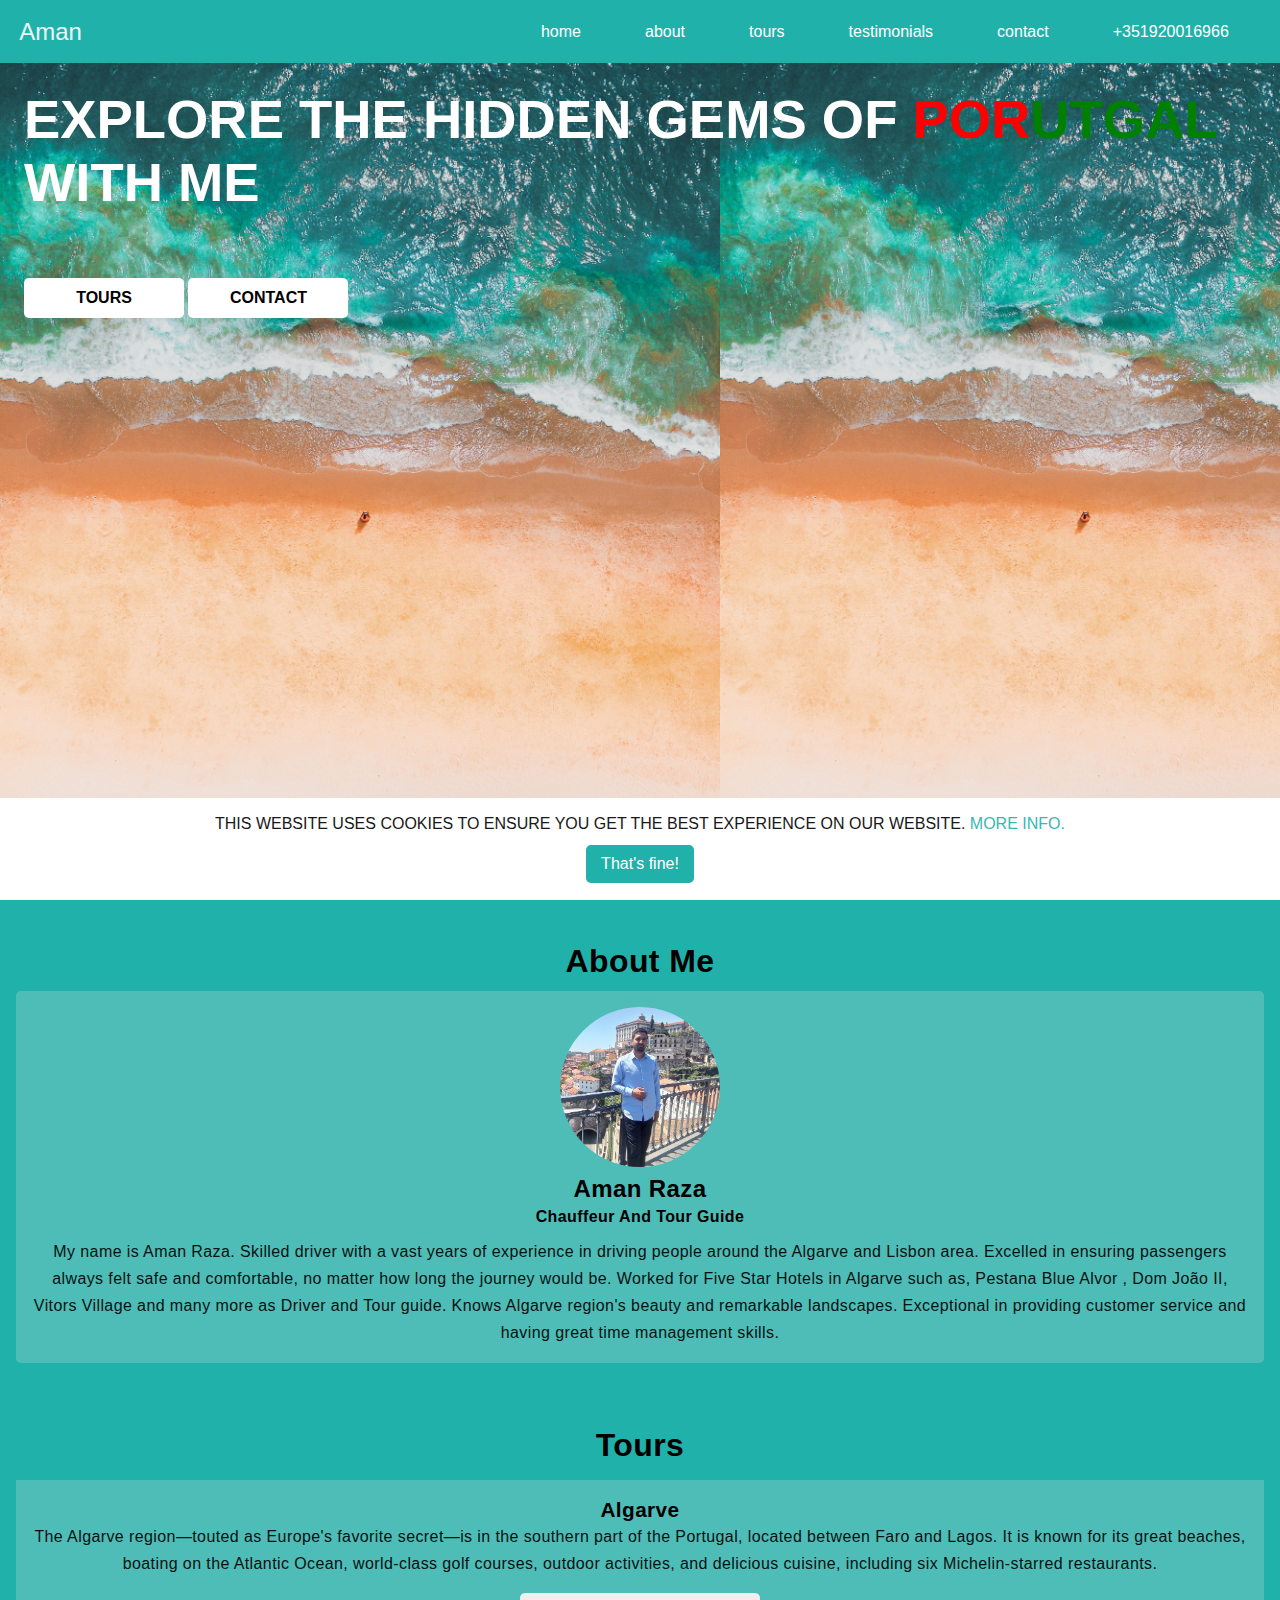
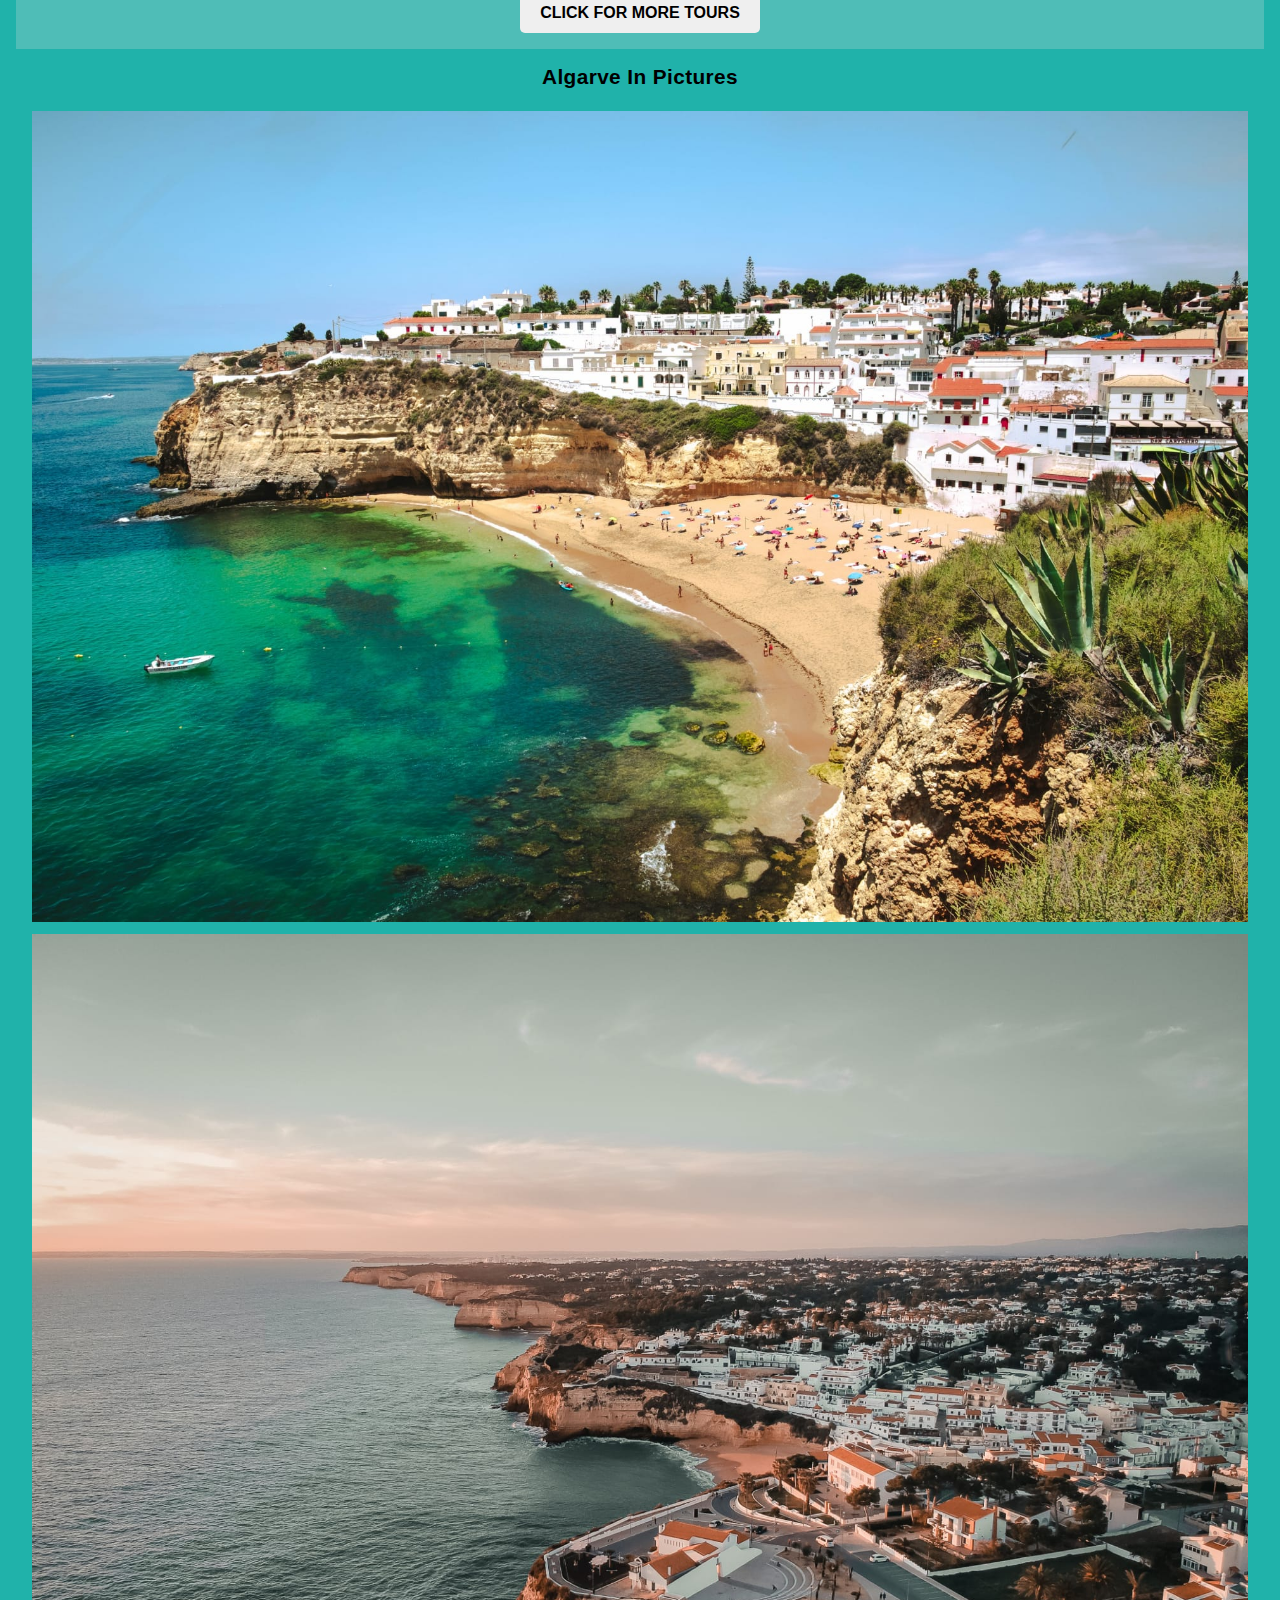
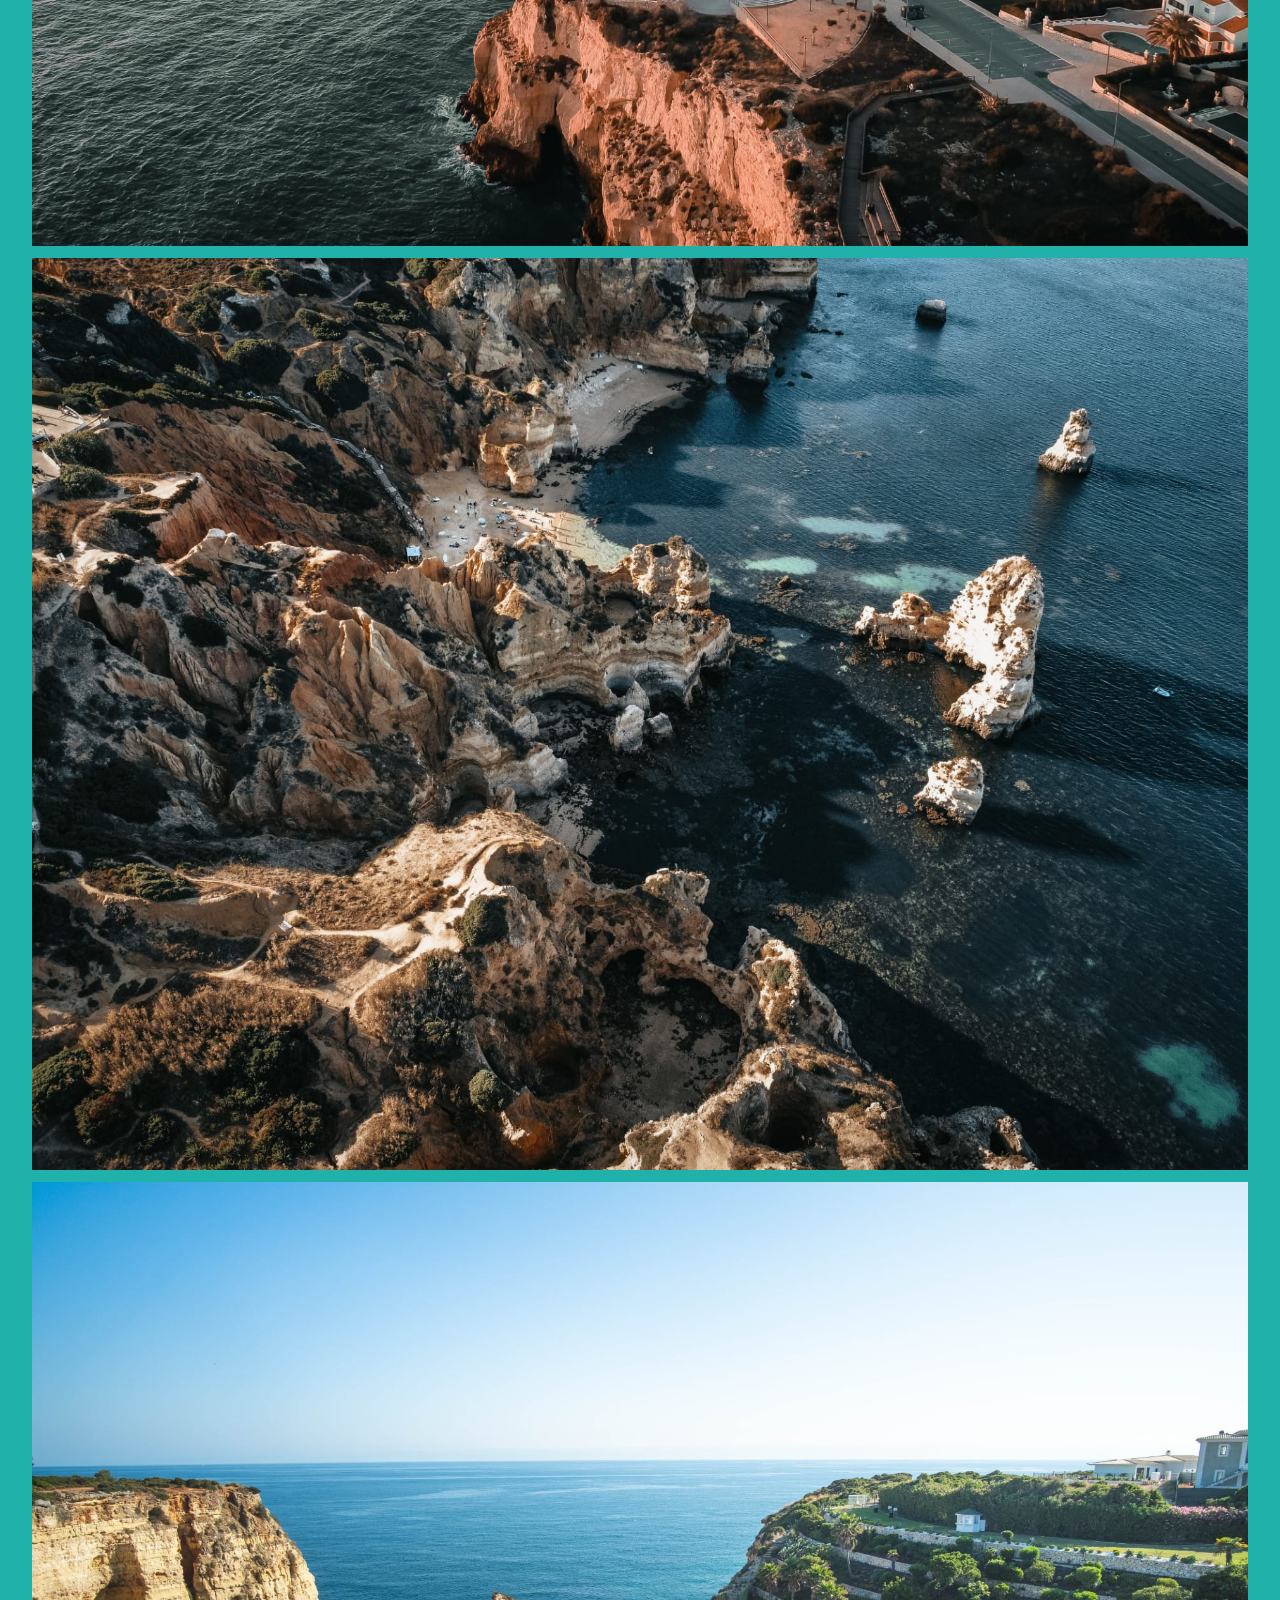
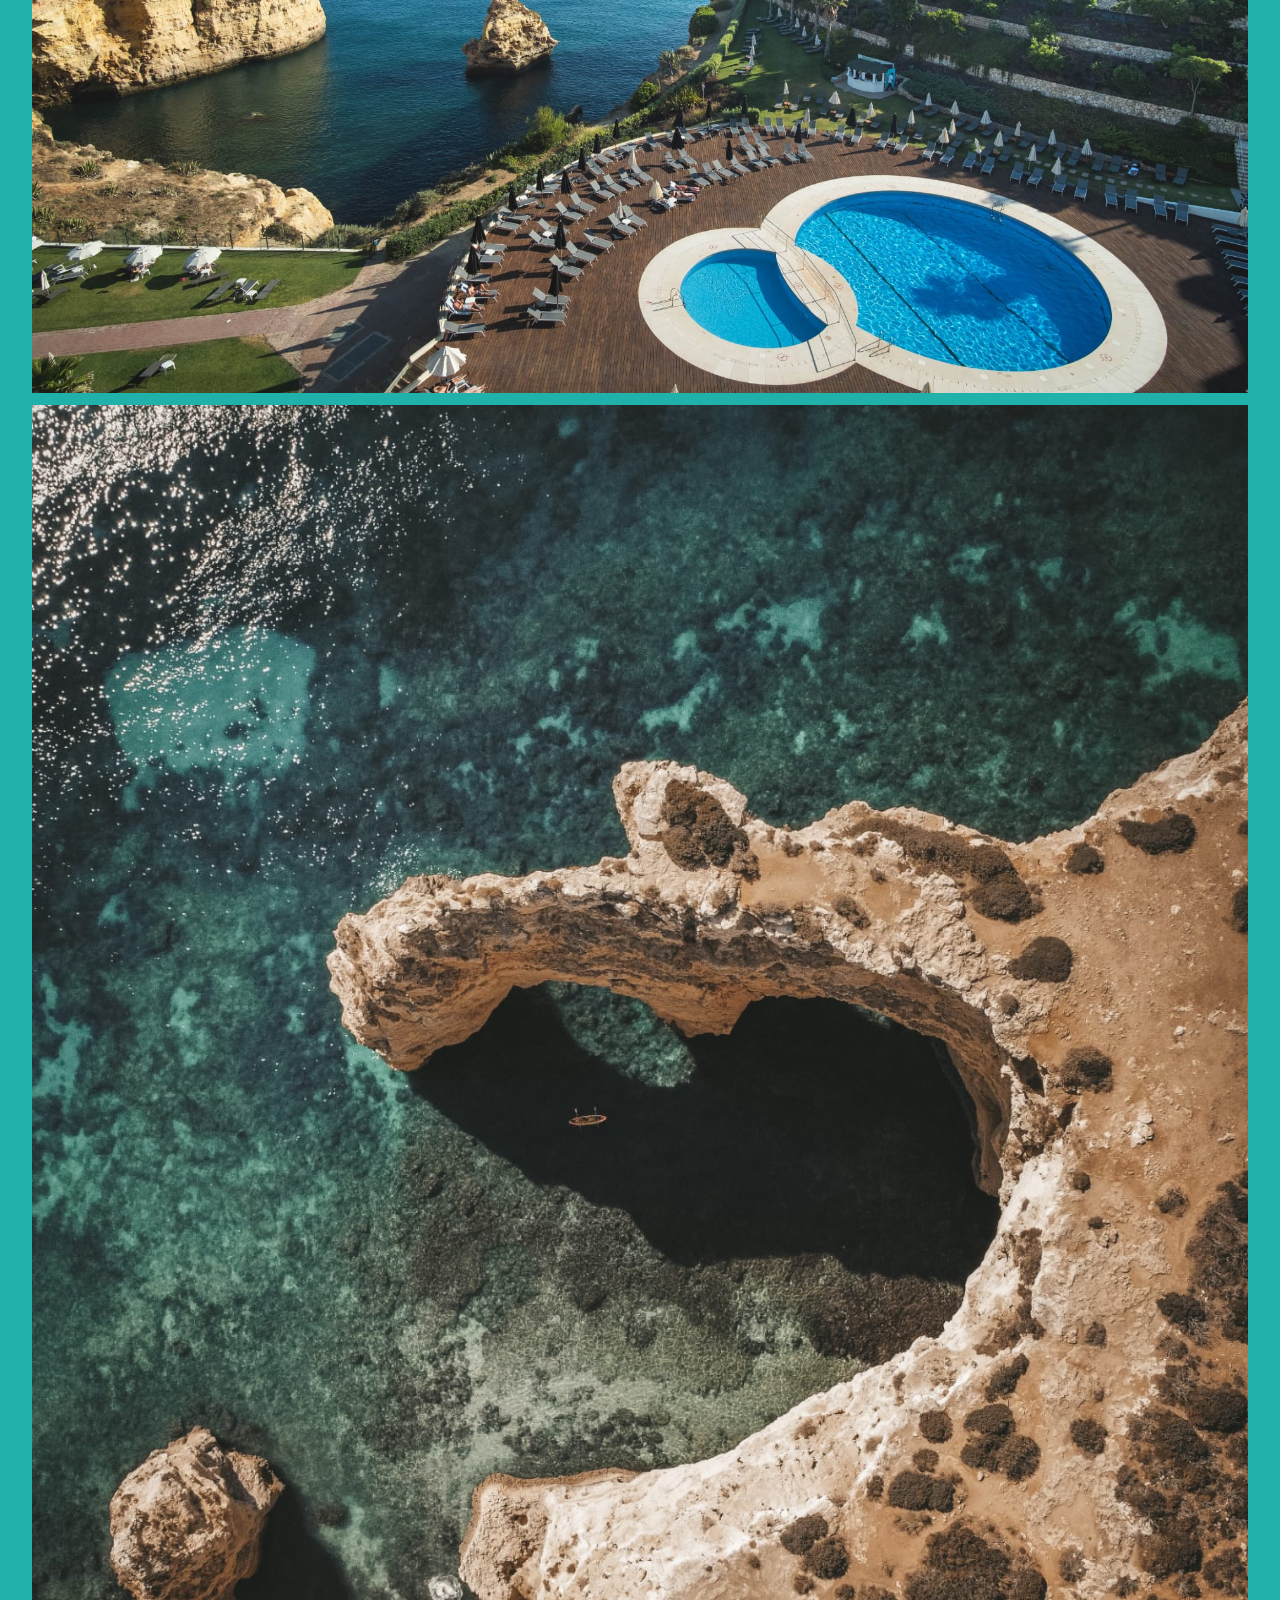
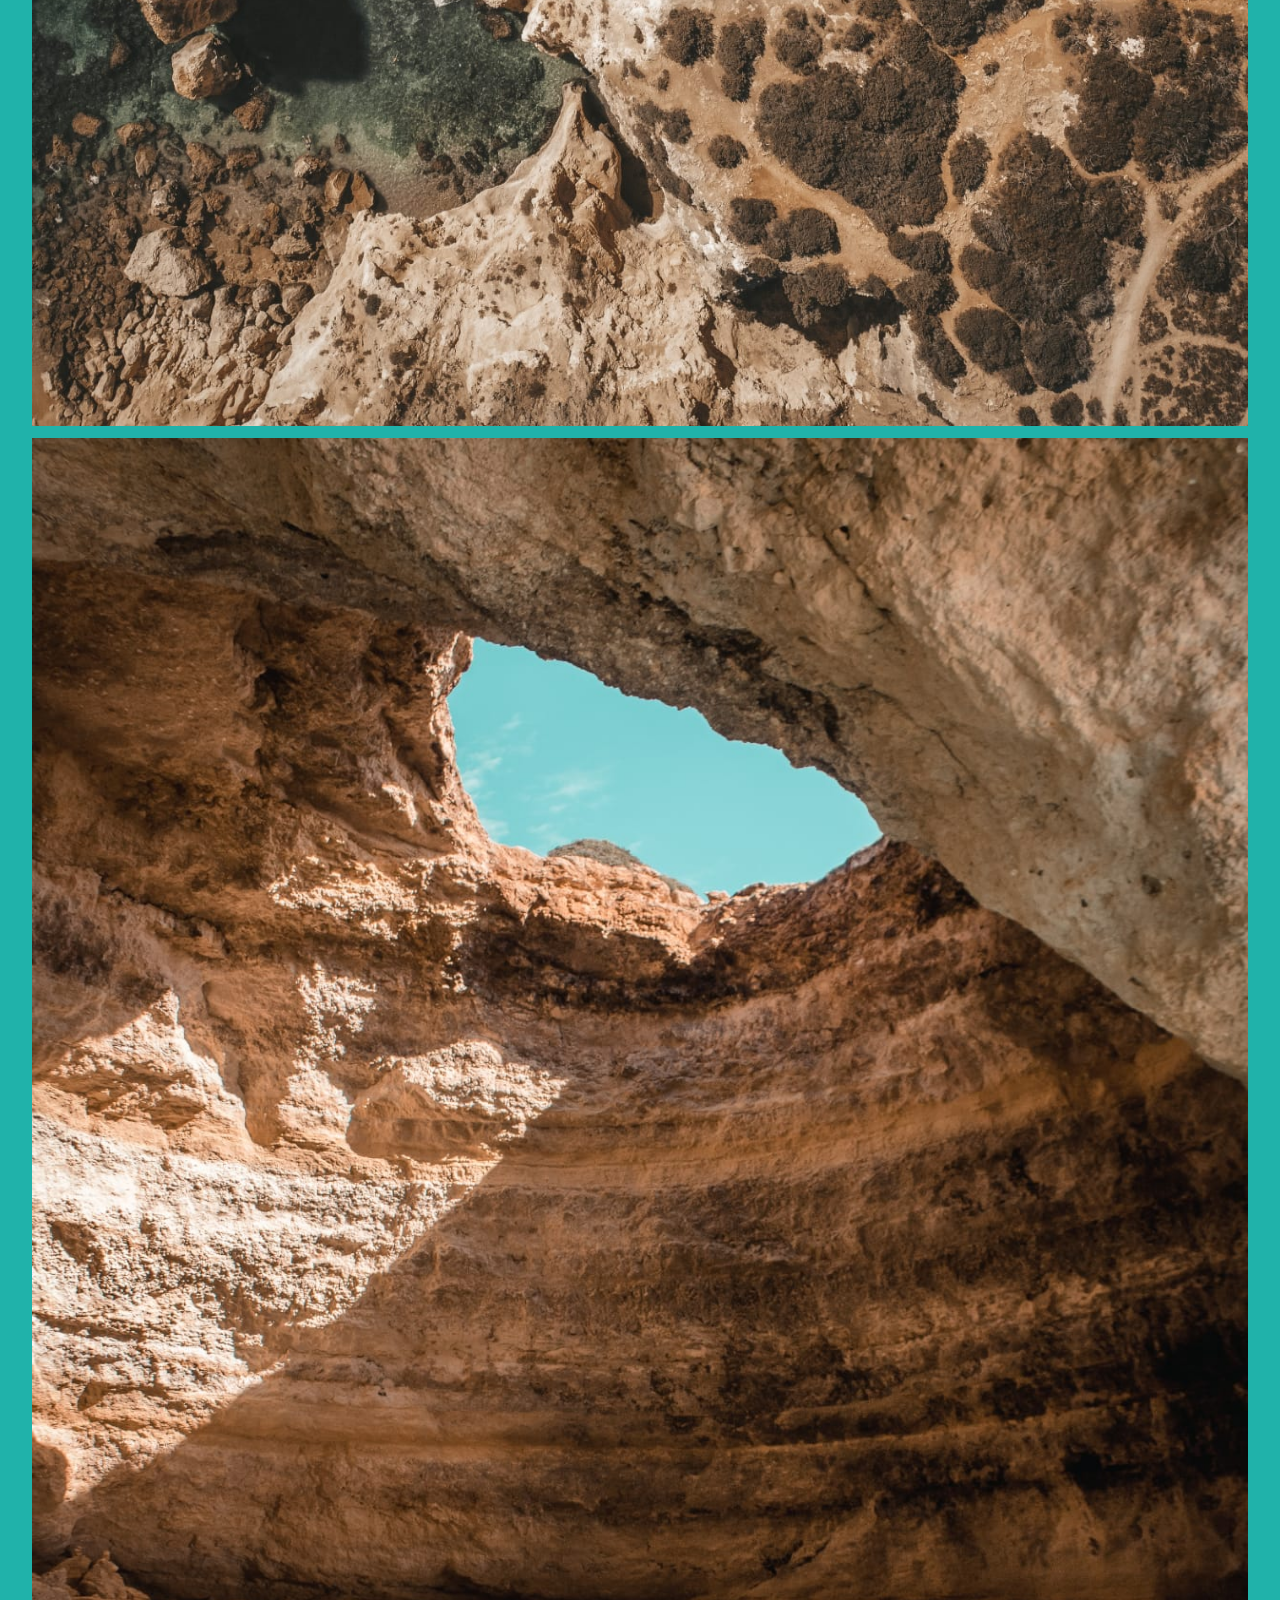
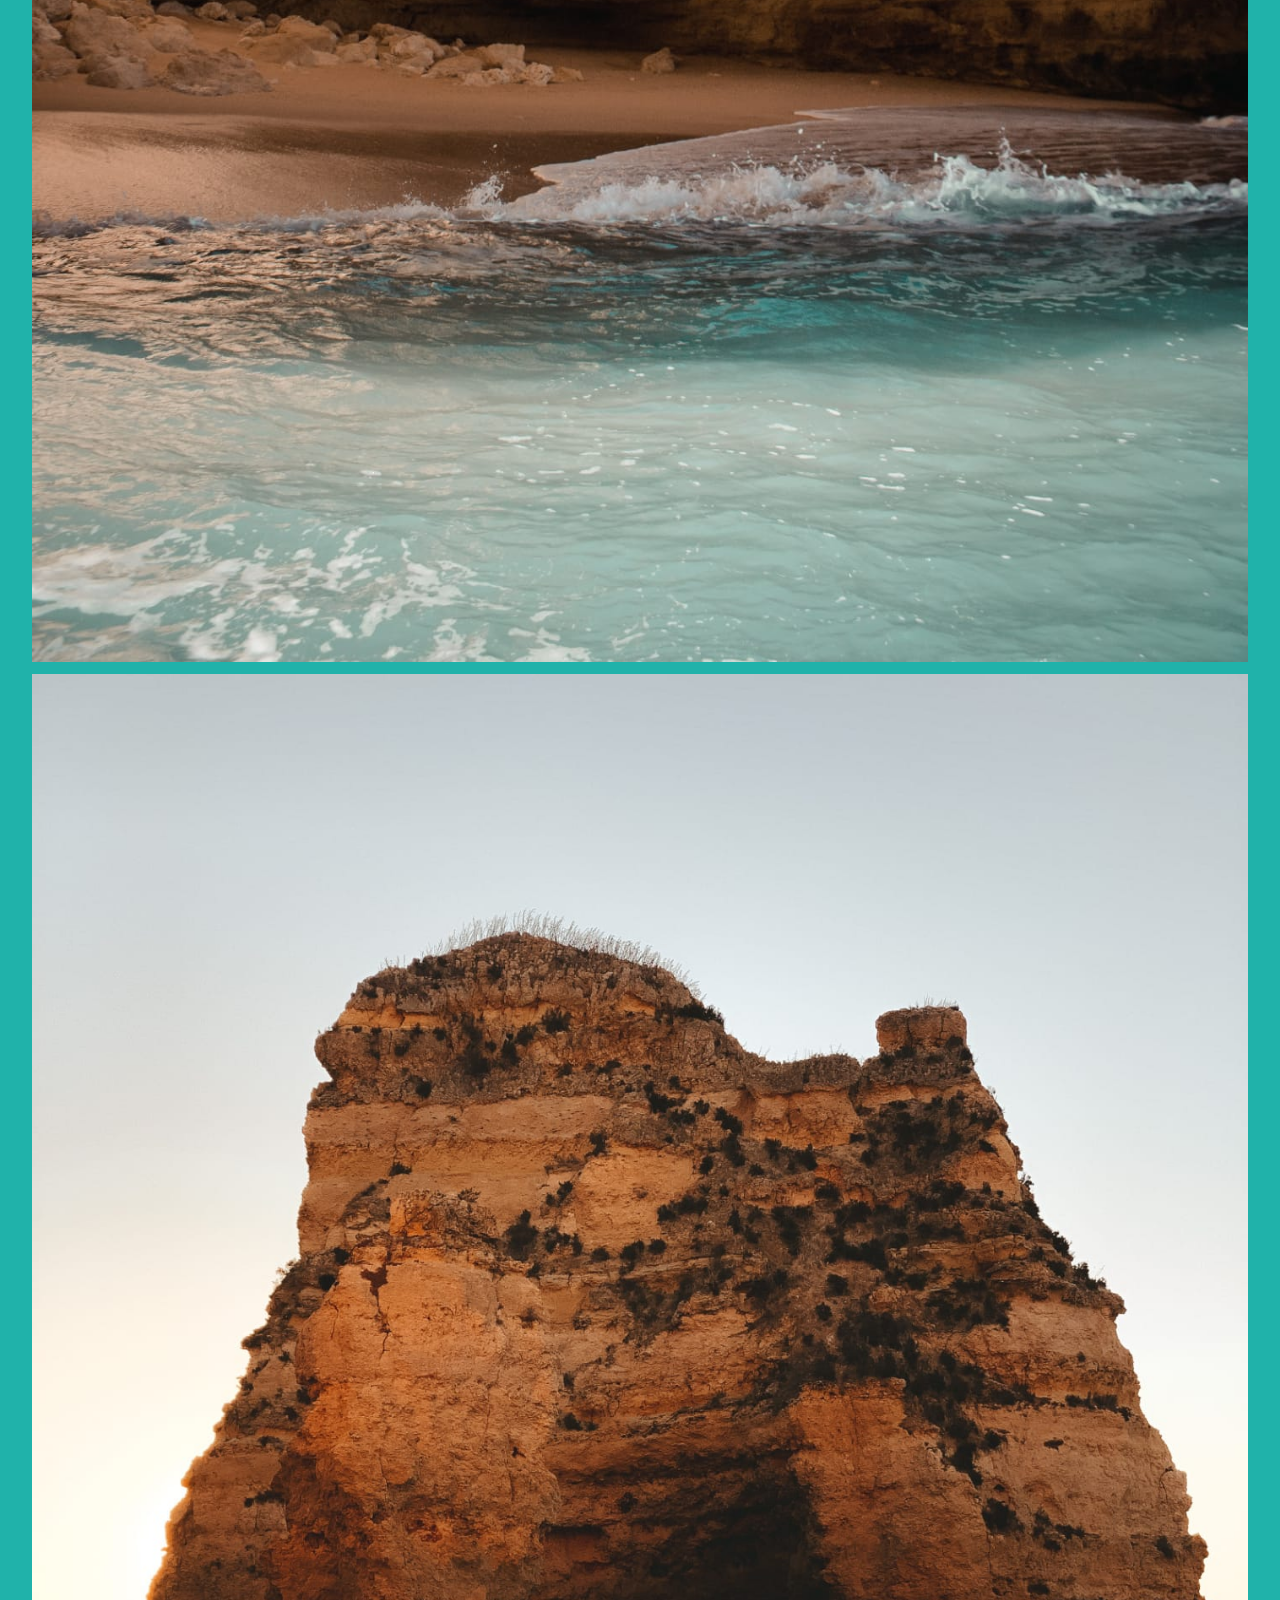
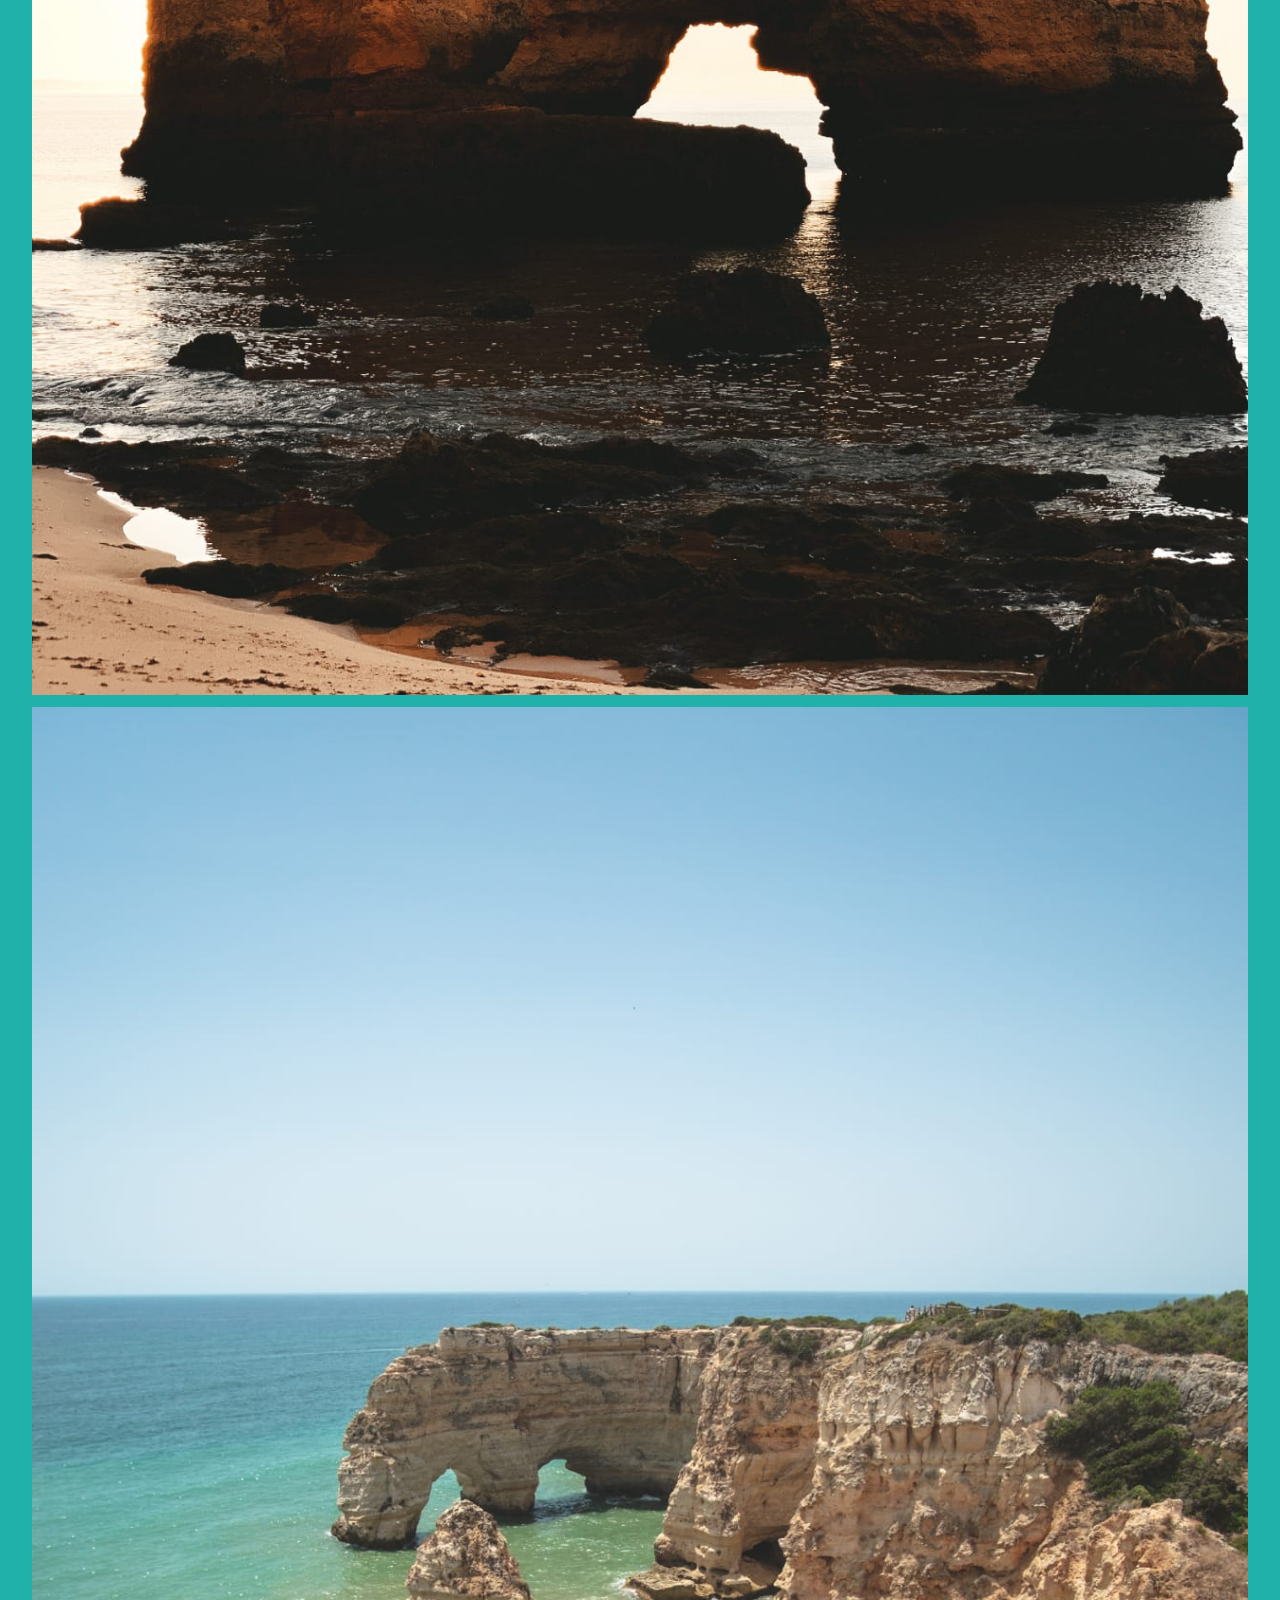
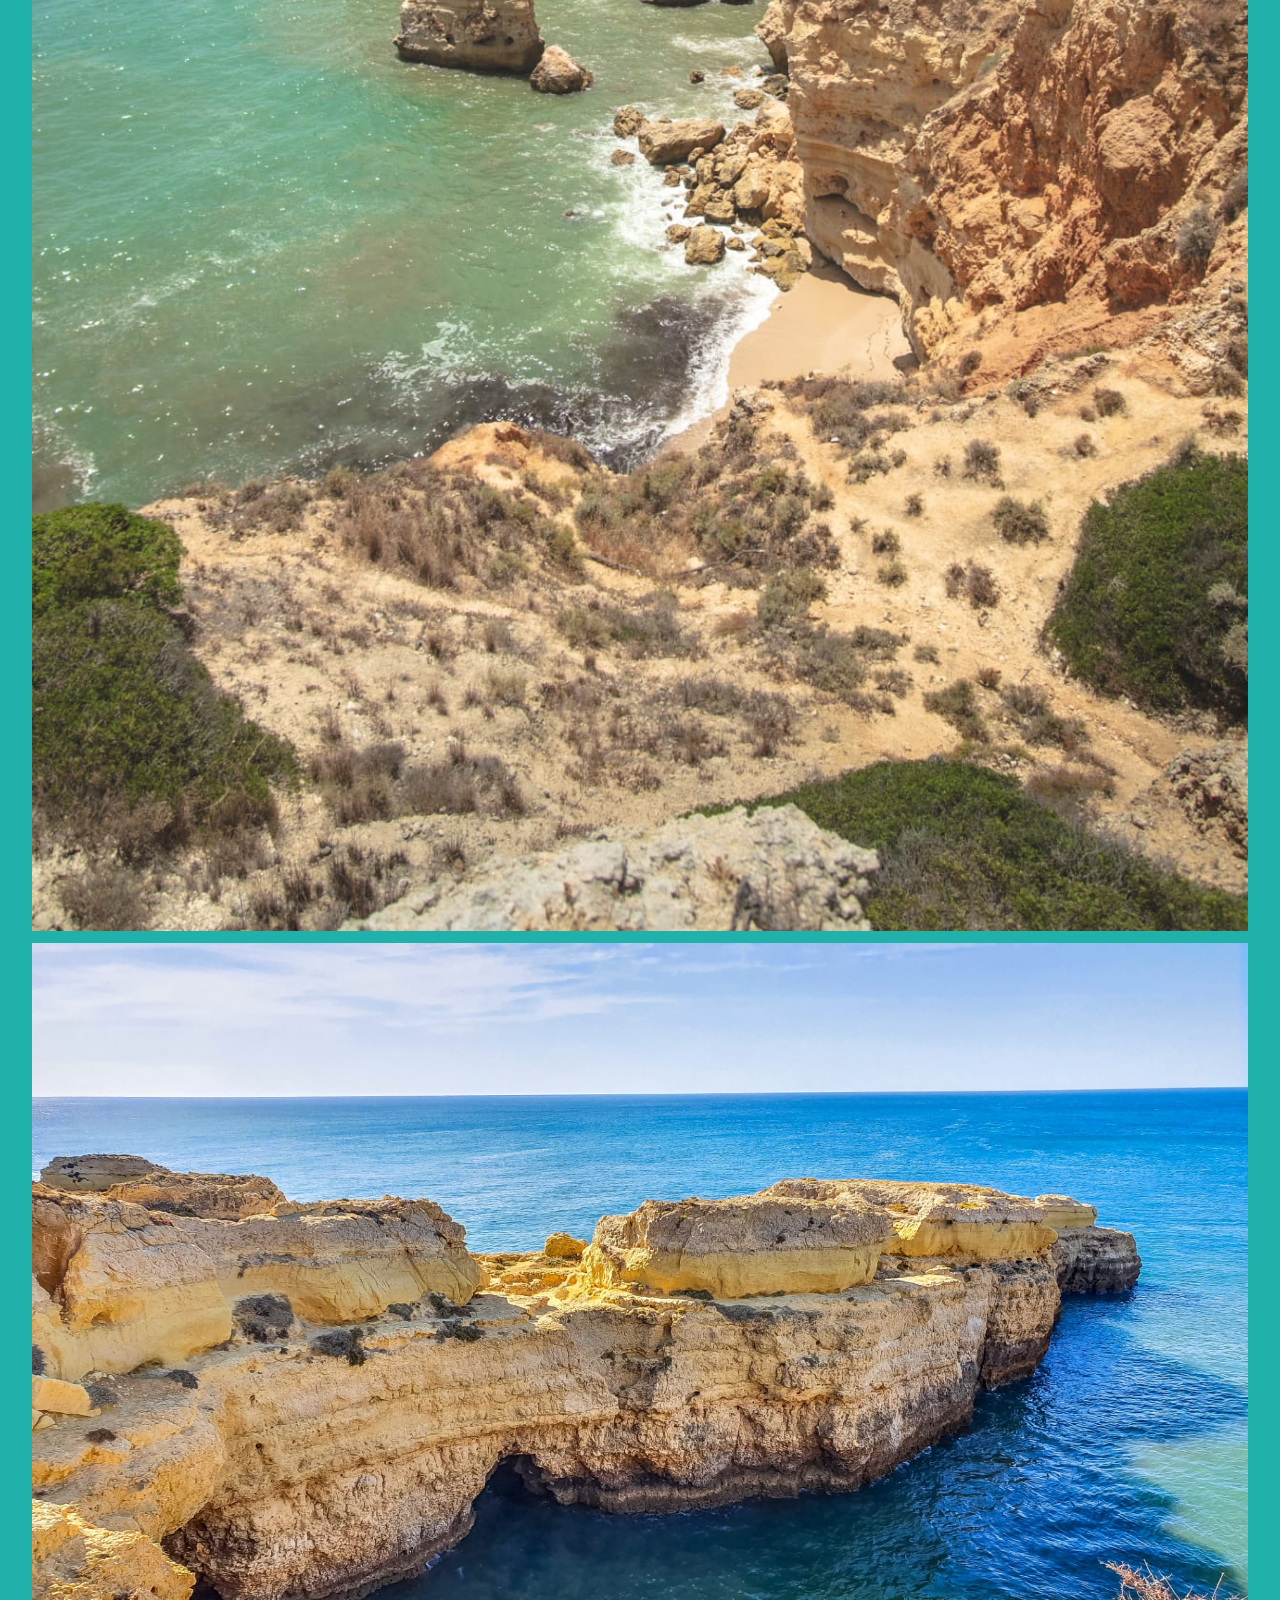
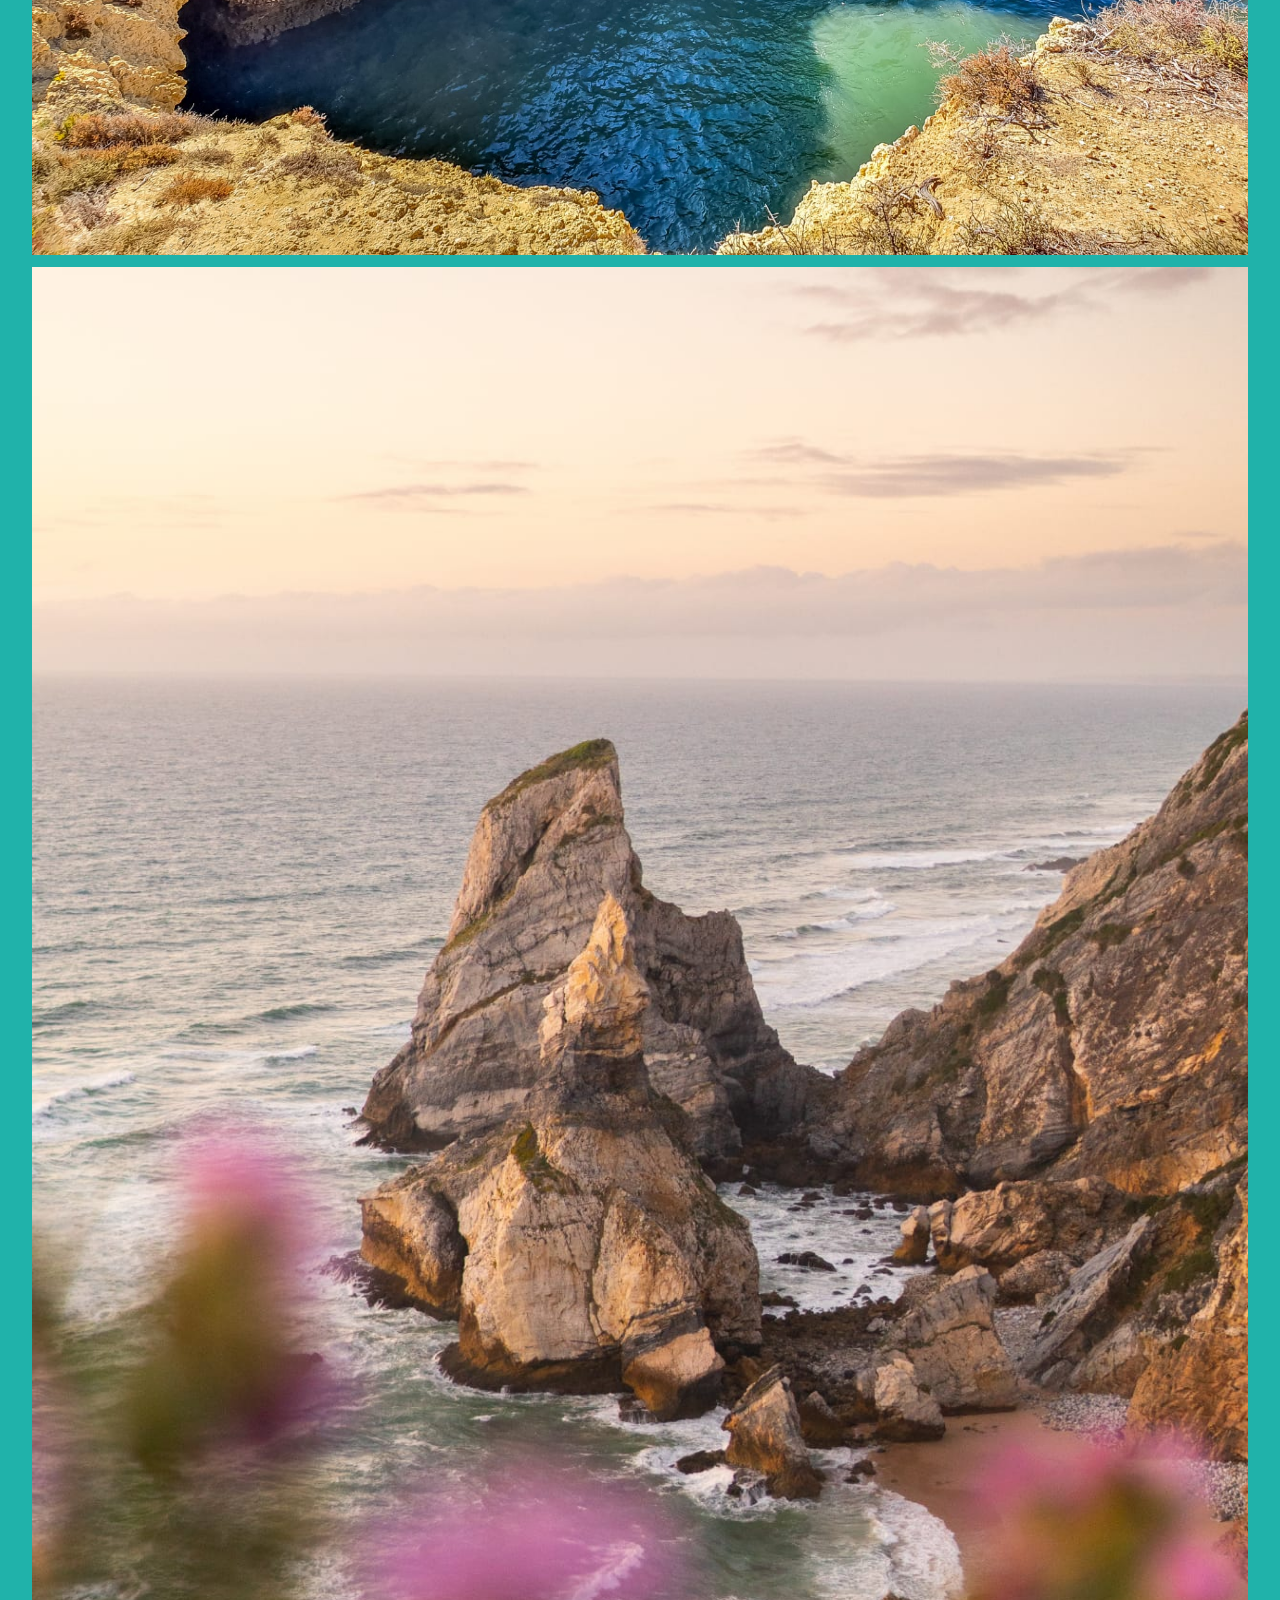
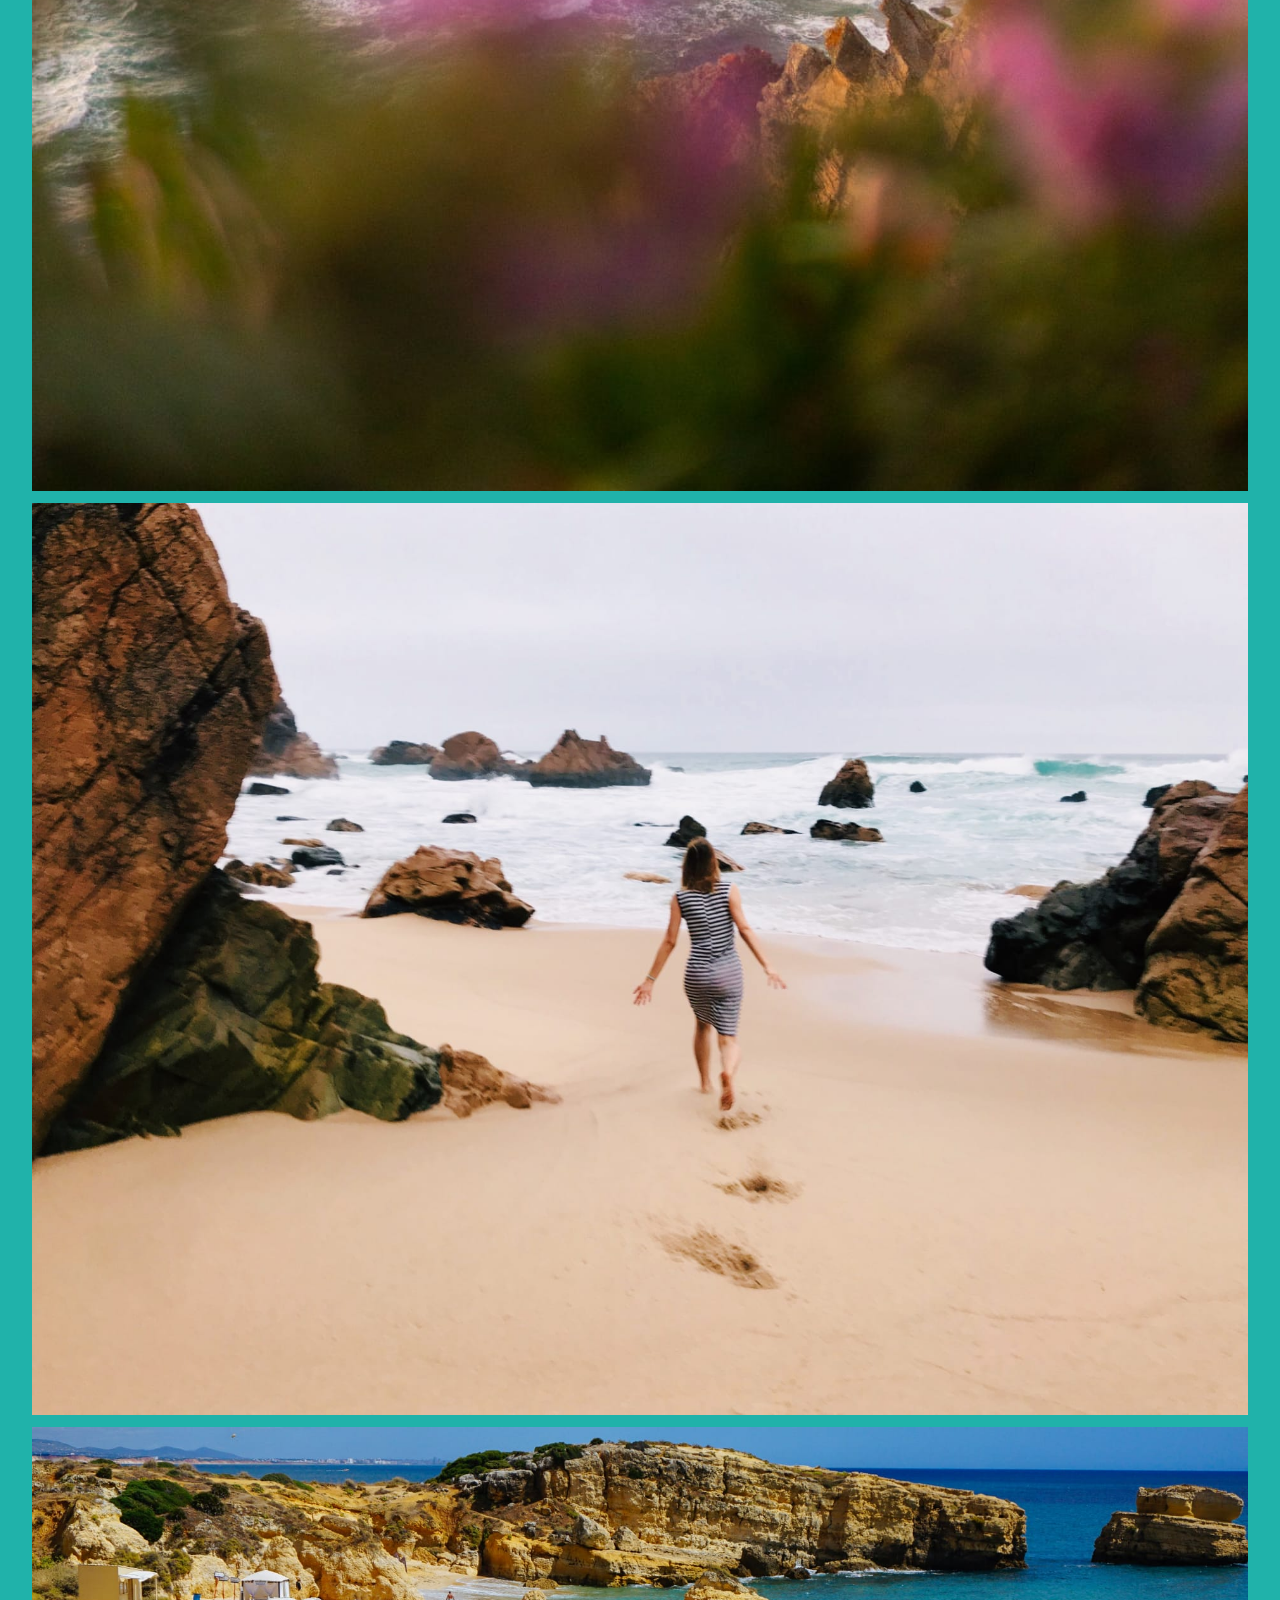
<file: home.html>
<!DOCTYPE html>
<html lang="en">

<head>
    <meta charset="UTF-8">
    <meta http-equiv="X-UA-Compatible" content="IE=edge">
    <meta name="viewport" content="width=device-width, initial-scale=1.0">
    <link rel="stylesheet" href="styles.css">
    <title>Aman</title>
</head>

<body>

    <!-- navbar -->
    <nav>
        <div class="logo">
            <p>Aman</p>
        </div>
        <ul class="nav-links">
            <li><a href="#">home</a></li>
            <li><a href="#about">about</a></li>
            <li><a href="#tours">tours</a></li>
            <li><a href="#testimonials">testimonials</a></li>
            <li><a href="#contact">contact</a></li>
            <li>+351920016966</li>
        </ul>
        <!--     burger menu -->
        <div class="burger">
            <div class="line1"></div>
            <div class="line2"></div>
            <div class="line3"></div>
        </div>
    </nav>
    <!-- hero section -->
    <section id="hero">
        <div class="hero-container">
            <h2>explore the hidden gems of <span style="color: red ;">por</span><span style="color: green;">utgal</span>
                with me</h2>
            <button class="hero-btn"> <a href="#tours"> tours </a></button>
            <button class="hero-btn"> <a href="#contact"> contact </a></button>
        </div>


        <div id="cookies">
            <div class="container">
                <div class="subcontainer">
                    <div class="cookies">
                        <p>This website uses cookies to ensure you get the best experience on our website. <a href=""> More info.</a></p>
                        <button id="cookies-btn">That's fine!</button>
                    </div>
                </div>
            </div>
        </div>


    </section>
    <!-- about section -->
    <section id="about">
        <h1> About Me </h1>
        <div class="about-container">
            <div class="driver-info">
                <img src="./images/aman2.jpg" style="
                    height: 10rem; width: 10rem;" alt="drivers pic">
                <h2>Aman Raza</h2>
                <h4> chauffeur and tour guide</h4>
                <p>My name is Aman Raza. Skilled driver with a vast years of experience in driving people around the
                    Algarve and Lisbon area. Excelled in ensuring passengers always felt safe and comfortable, no matter
                    how long the journey would be. Worked for Five Star Hotels in Algarve such as, Pestana Blue Alvor ,
                    Dom João II, Vitors Village and many more as Driver and Tour guide. Knows Algarve region's beauty
                    and remarkable landscapes. Exceptional in providing customer service and having great time
                    management skills.</p>
            </div>
        </div>
    </section>
    <!-- tours section -->
    <section id="tours">
        <h1>Tours</h1>
        <div class="tour-container">
            <div class="tour-description">
                <h3>Algarve</h3>
                <p>The Algarve region—touted as Europe's favorite secret—is in the southern part of the Portugal,
                    located between Faro and Lagos. It is known for its great beaches, boating on the Atlantic Ocean,
                    world-class golf courses, outdoor activities, and delicious cuisine, including six Michelin-starred
                    restaurants.</p>

                <button class="more-tours-btn"> <a href="tours.html#city-tours"> click for more tours </a></button>
            </div>
            <div class="gallery">
                <h3>Algarve in pictures</h3>
                <br>
                <img src="./images/algarve1.jpeg" alt="algarve-pic">
                <img src="./images/algarve2.jpeg" alt="algarve-pic">
                <img src="./images/algarve3.jpeg" alt="algarve-pic">
                <img src="./images/algarve4.jpeg" alt="algarve-pic">
                <img src="./images/algarve6.jpeg" alt="algarve-pic">
                <img src="./images/algarve7.jpeg" alt="algarve-pic">
                <img src="./images/algarve8.jpeg" alt="algarve-pic">
                <img src="./images/algarve9.jpeg" alt="algarve-pic">
                <img src="./images/algarve10.jpeg" alt="algarve-pic">
                <img src="./images/algarve11.jpeg" alt="algarve-pic">
                <img src="./images/algarve12.jpeg" alt="algarve-pic">
                <img src="./images/algarve13.jpeg" alt="algarve-pic">
            </div>
            <button class="more-tours-btn"> <a href="tours.html#city-tours"> click for more tours </a></button>

        </div>
    </section>
    <!-- testimonials section -->
    <section id="testimonials">
        <h1>Testimonials</h1>
        <div class="testimonials-container">
            <div class="testimonial-card">
                <p> <span>"</span>I really had a great time travelling with Aman. he is not only a superb driver but
                    also knows the algarve region very well. i will highly recommend him to everyone. <span>"</span></p>
                <p class="testimonial-title">Marcella |<span>Tourist</span></p>
            </div>
            <div class="testimonial-card">
                <p> <span>"</span>
                    Today was one of the best days of my life , Visited Faro/ Algarve region. It was so beautiful that i
                    do not wanted to leave. Beautiful beaches and incredible suset. Thank you Aman for this wonderful
                    day.
                    <span>"</span></p>
                <p class="testimonial-title">Sophie Jepps |<span>Tourist</span></p>
            </div>
            <div class="testimonial-card">
                <p> <span>"</span>
                    Aman is a very proffesional driver and really knows the algarve region. highly recomended.
                    <span>"</span></p>
                <p class="testimonial-title">Joleon Mclusky |<span>Tourist</span></p>
            </div>
        </div>
    </section>

    <section id="contact">
        <h1>Contact Me</h1>
        <form action="https://formsubmit.co/amanraza990@gmail.com" method="POST" class="contact-form">

            <label for="name">Name</label>
            <input type="text" name="name" required>
            <label for="phone">Phone</label>
            <input type="number" name="phone" required>
            <label for="email">Email (optional)</label>
            <input type="email" name="email">
            <label for="message">Message</label>
            <textarea  name="message" placeholder="please type your message here!" cols="30"
                rows="10" required></textarea>

            <input type="hidden" name="_captcha" value="false" />
            <!-- <input type="hidden" name="_next" value="https://amanraza.netlify.app/thanks.html" /> -->
            <input type="hidden" name="_subject" value="New email woooo!" />

            <button class="submit-btn" type="submit">SUBMIT</button>

        </form>
    </section>
    <!-- footer section -->
    <footer>
        <div class="my-details">
            <p>Email : amanraza990@gmail.com</p>
            <p>Phone : +351920016966</p>
        </div>

        <ul>
            <li>copyrights reserved 2022</li>
            <li>website by asif ali</li>
        </ul>
    </footer>
    <script src="burger.js"></script>
    <script src="cookies.js"></script>
</body>

</html>
</file>
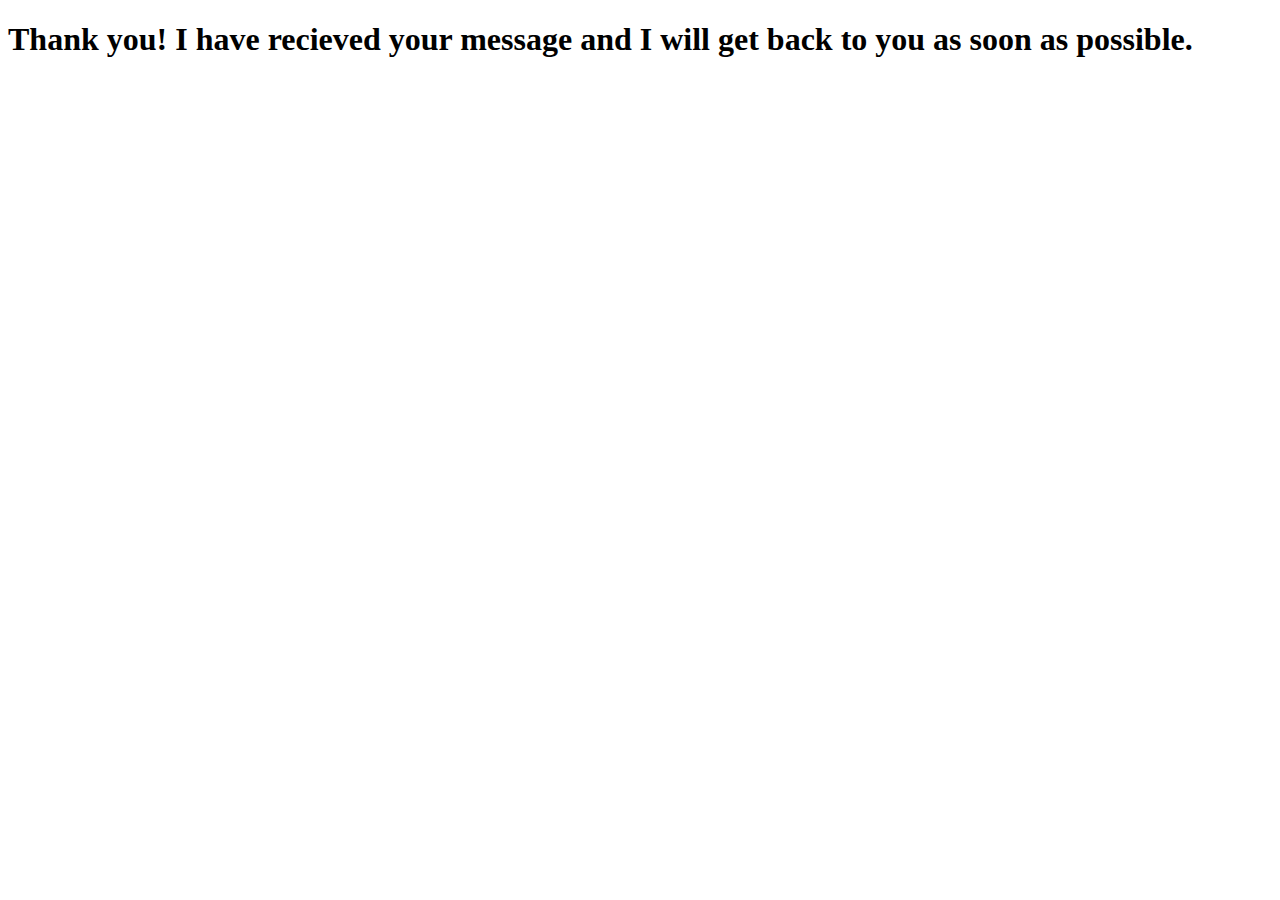
<file: thanks.html>
<!DOCTYPE html>
<html lang="en">
<head>
    <meta charset="UTF-8">
    <meta http-equiv="X-UA-Compatible" content="IE=edge">
    <meta name="viewport" content="width=device-width, initial-scale=1.0">
    <title>Aman</title>
</head>
<body>
    <h1>Thank you! I have recieved your message and I will get back to you as soon as possible.</h1>
</body>
</html>
</file>
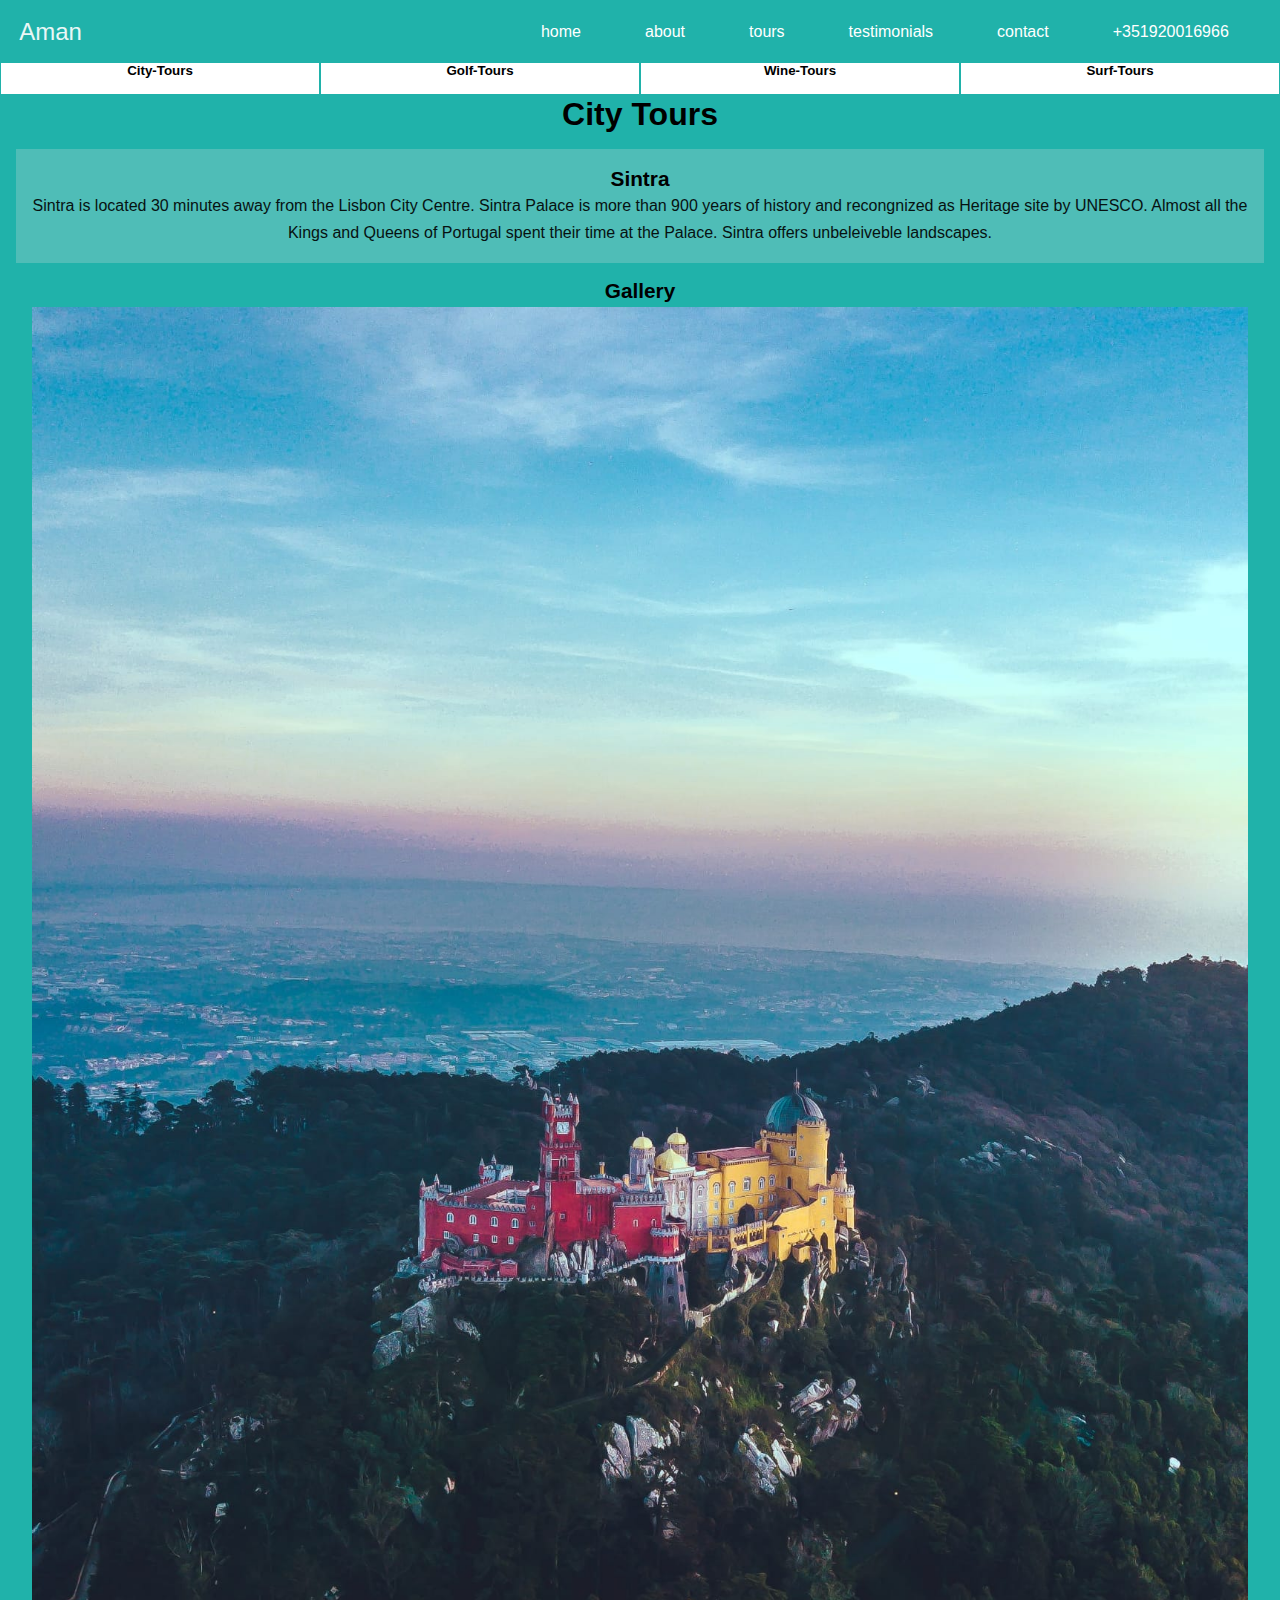
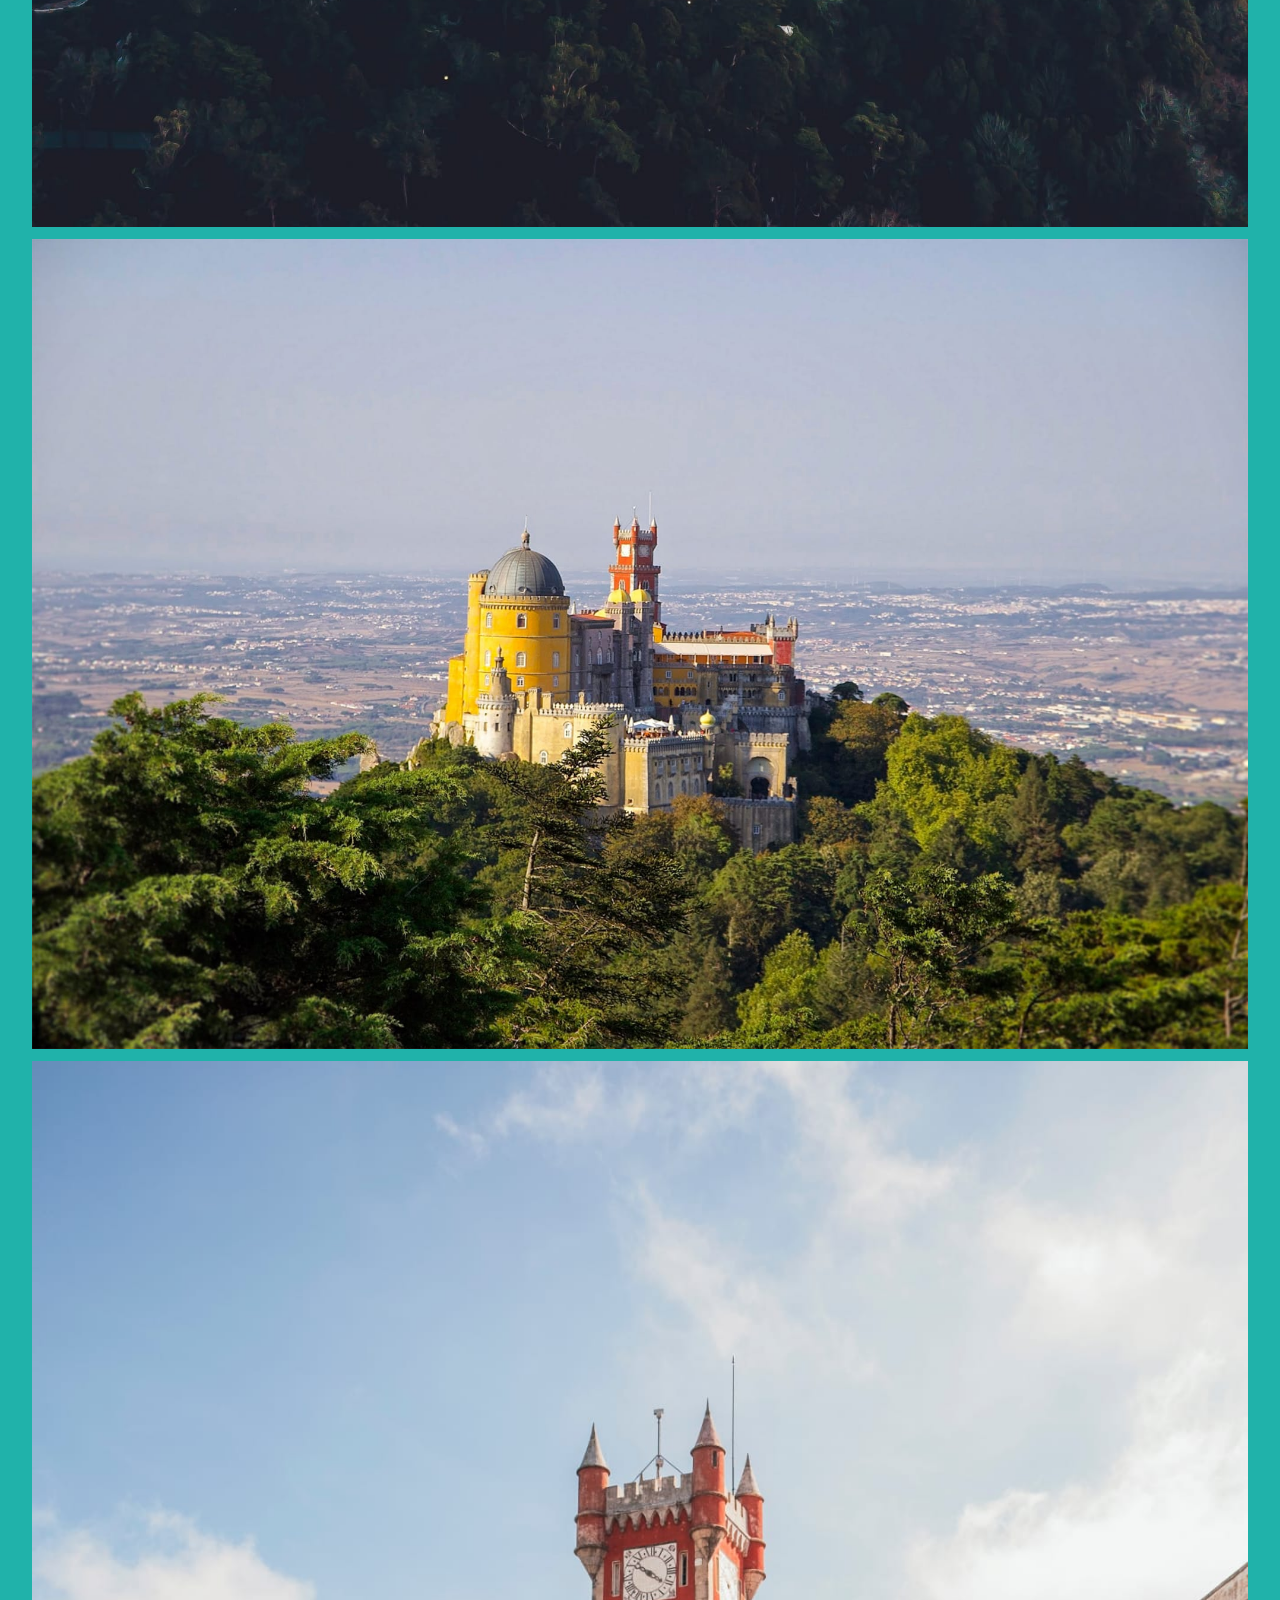
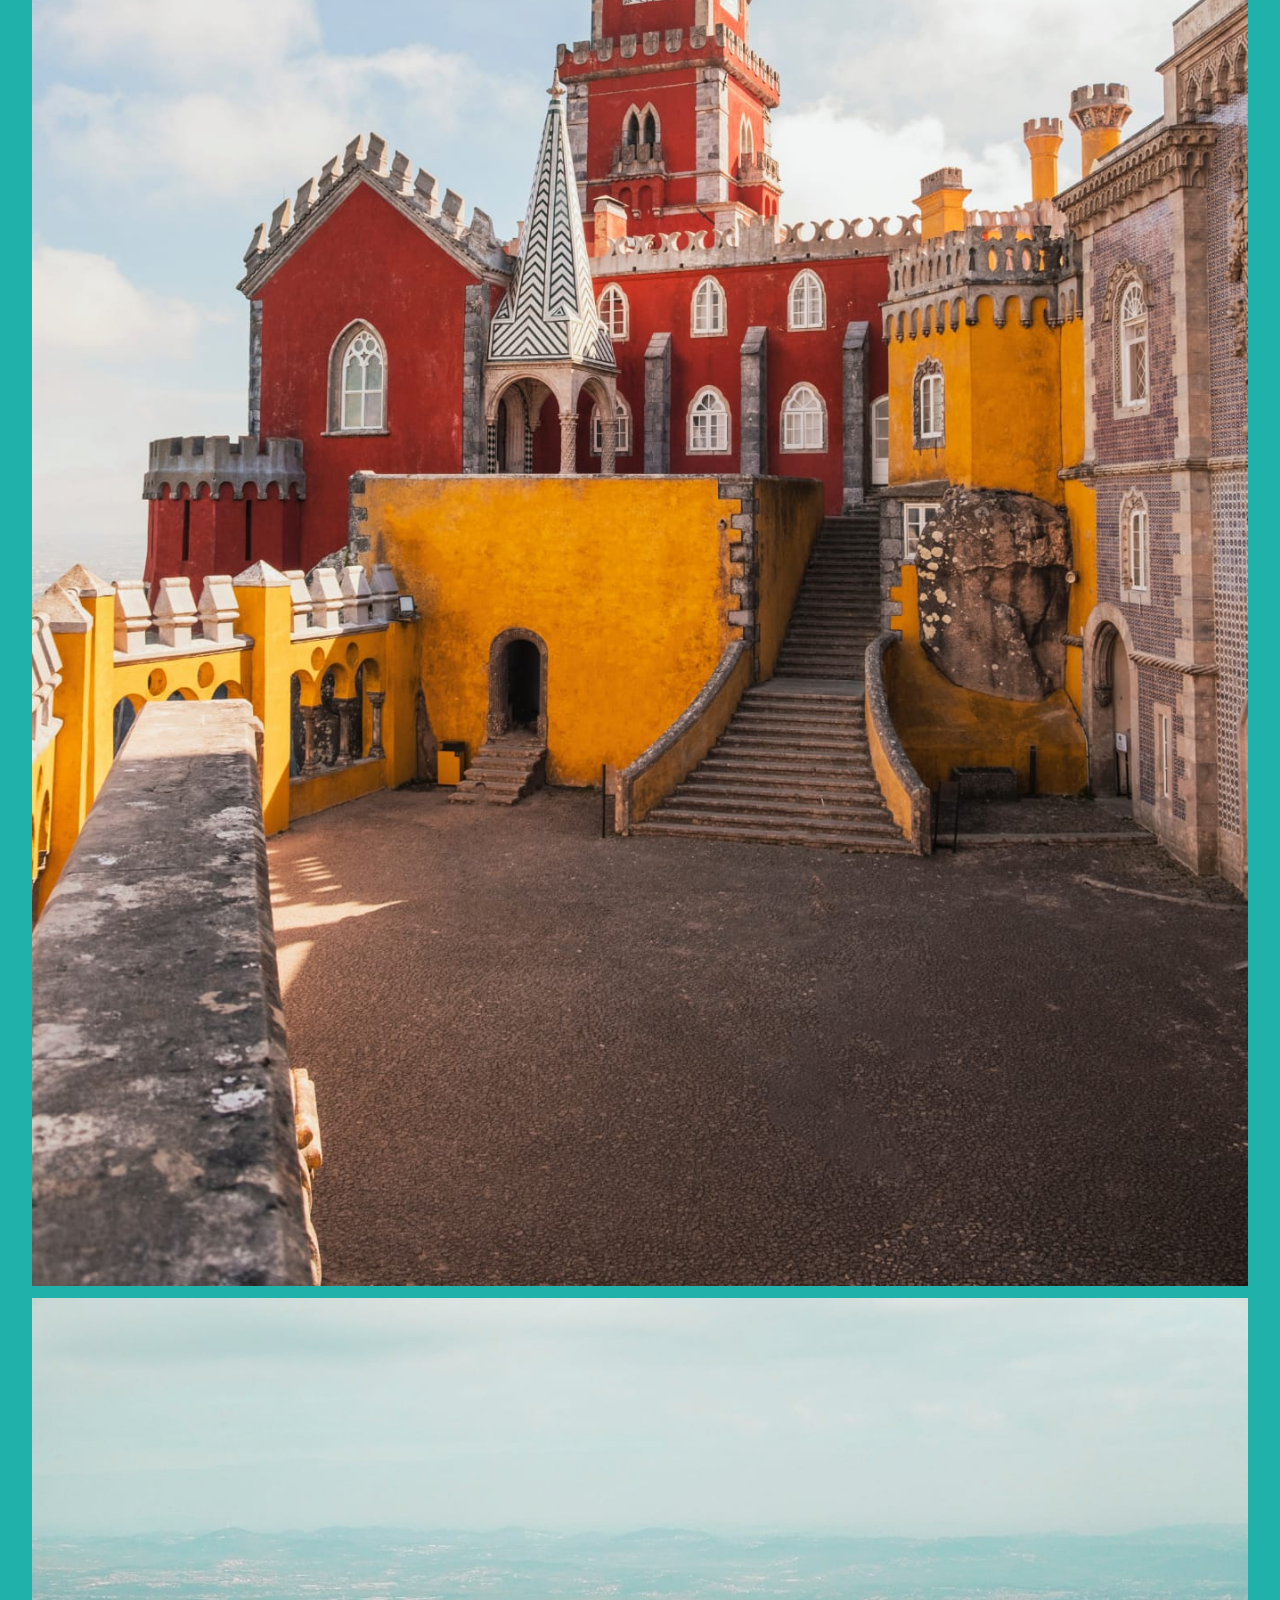
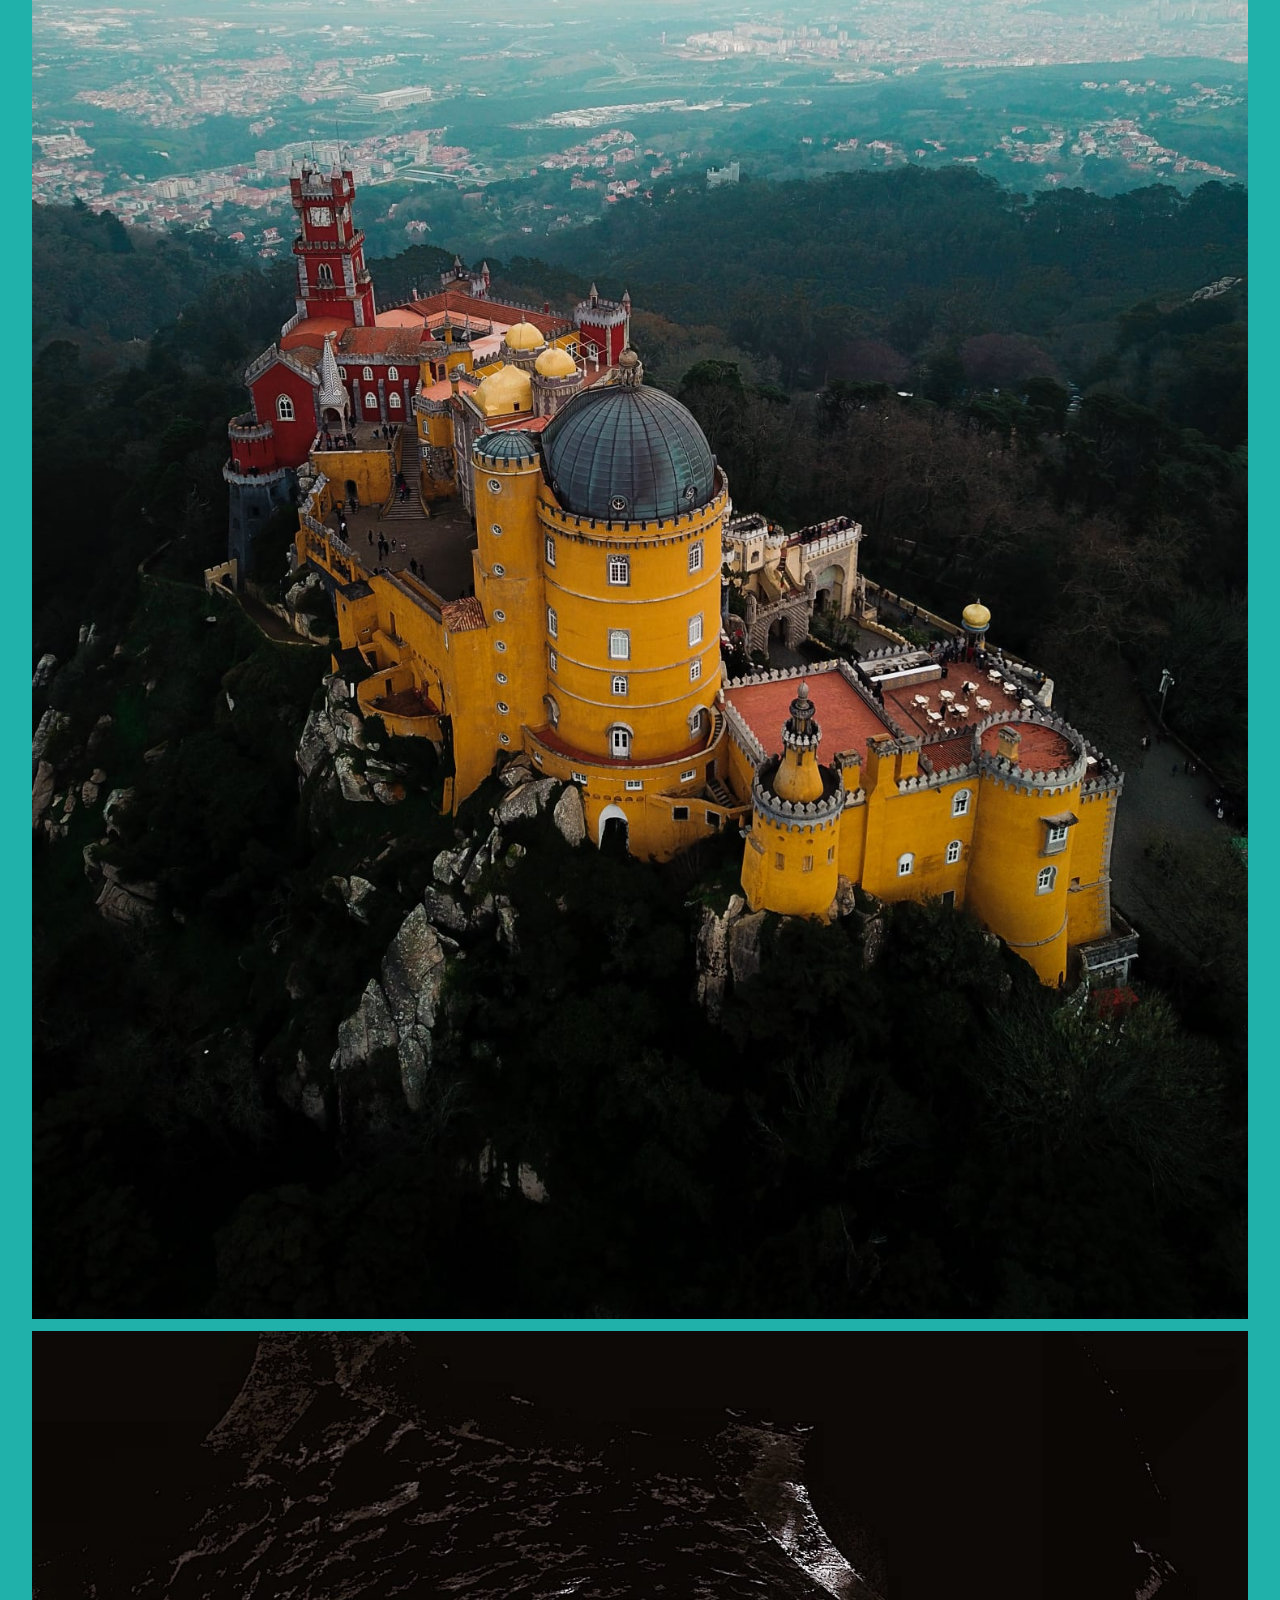
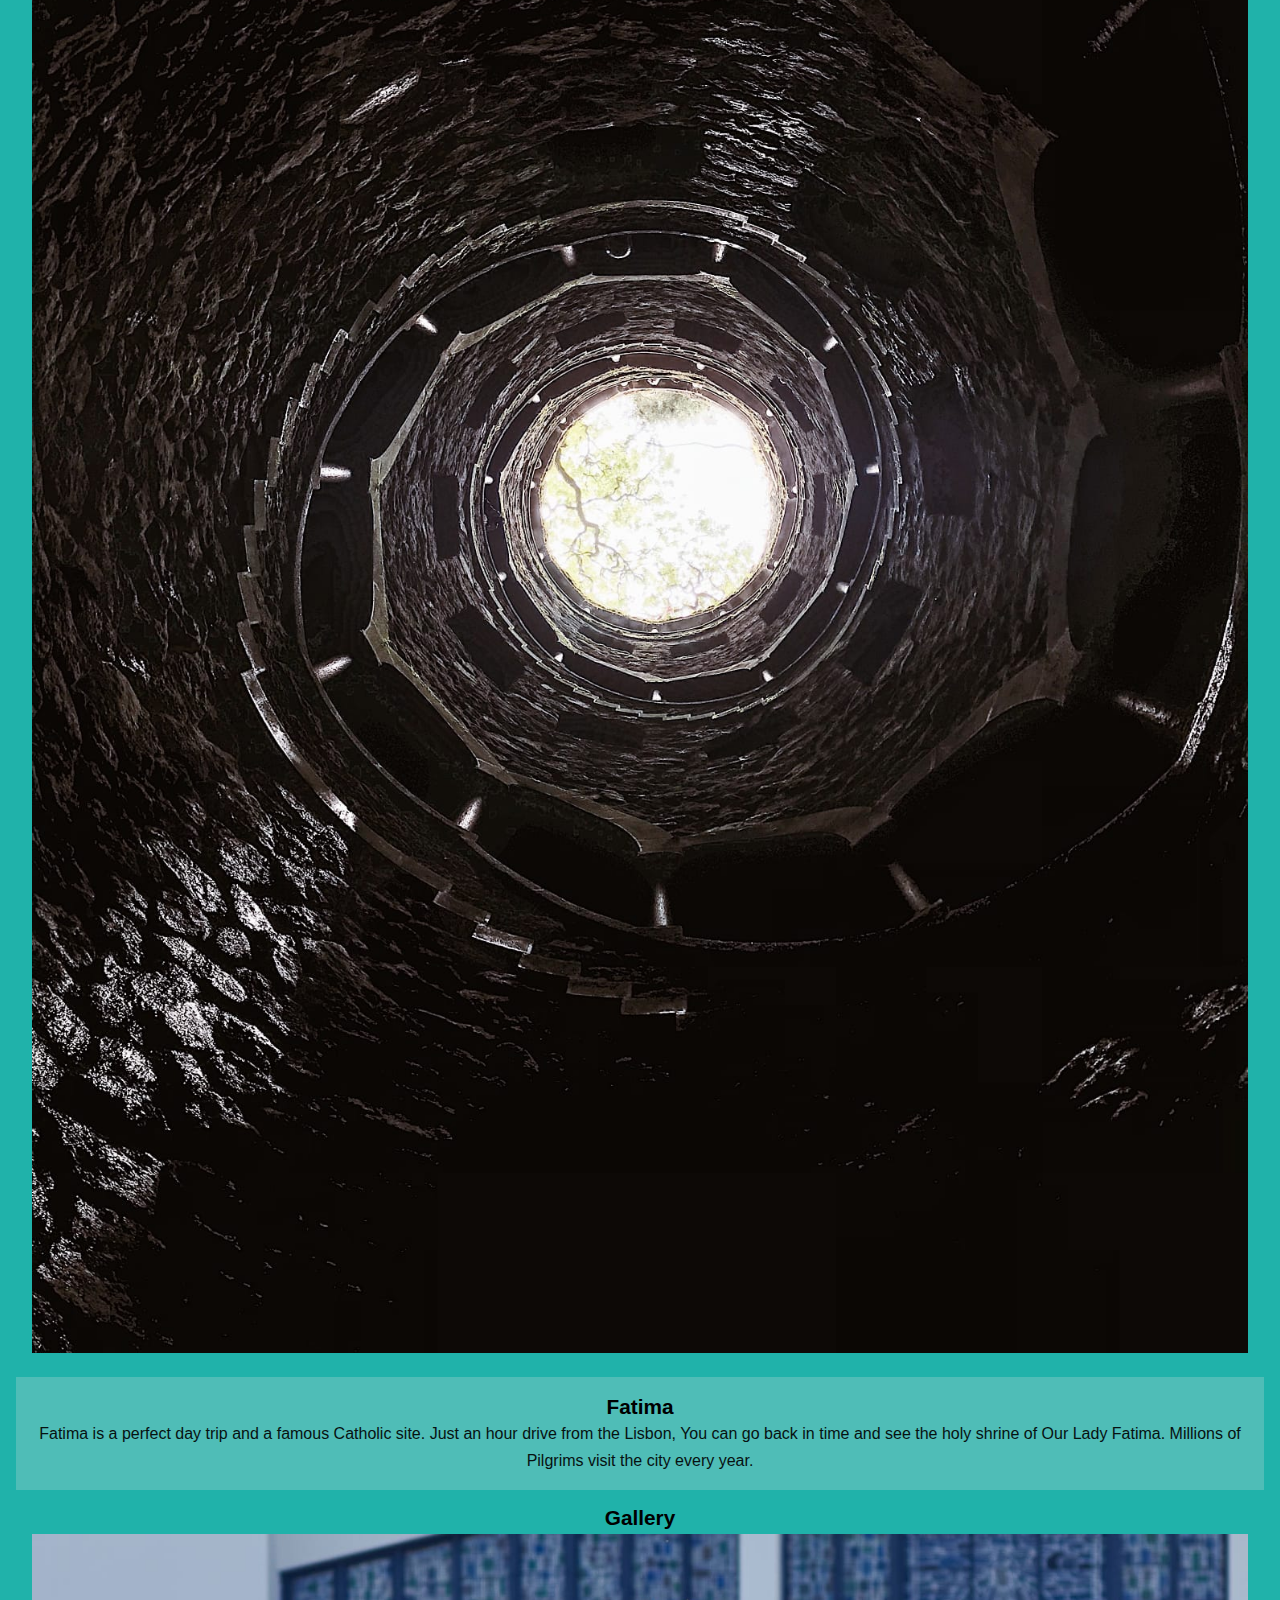
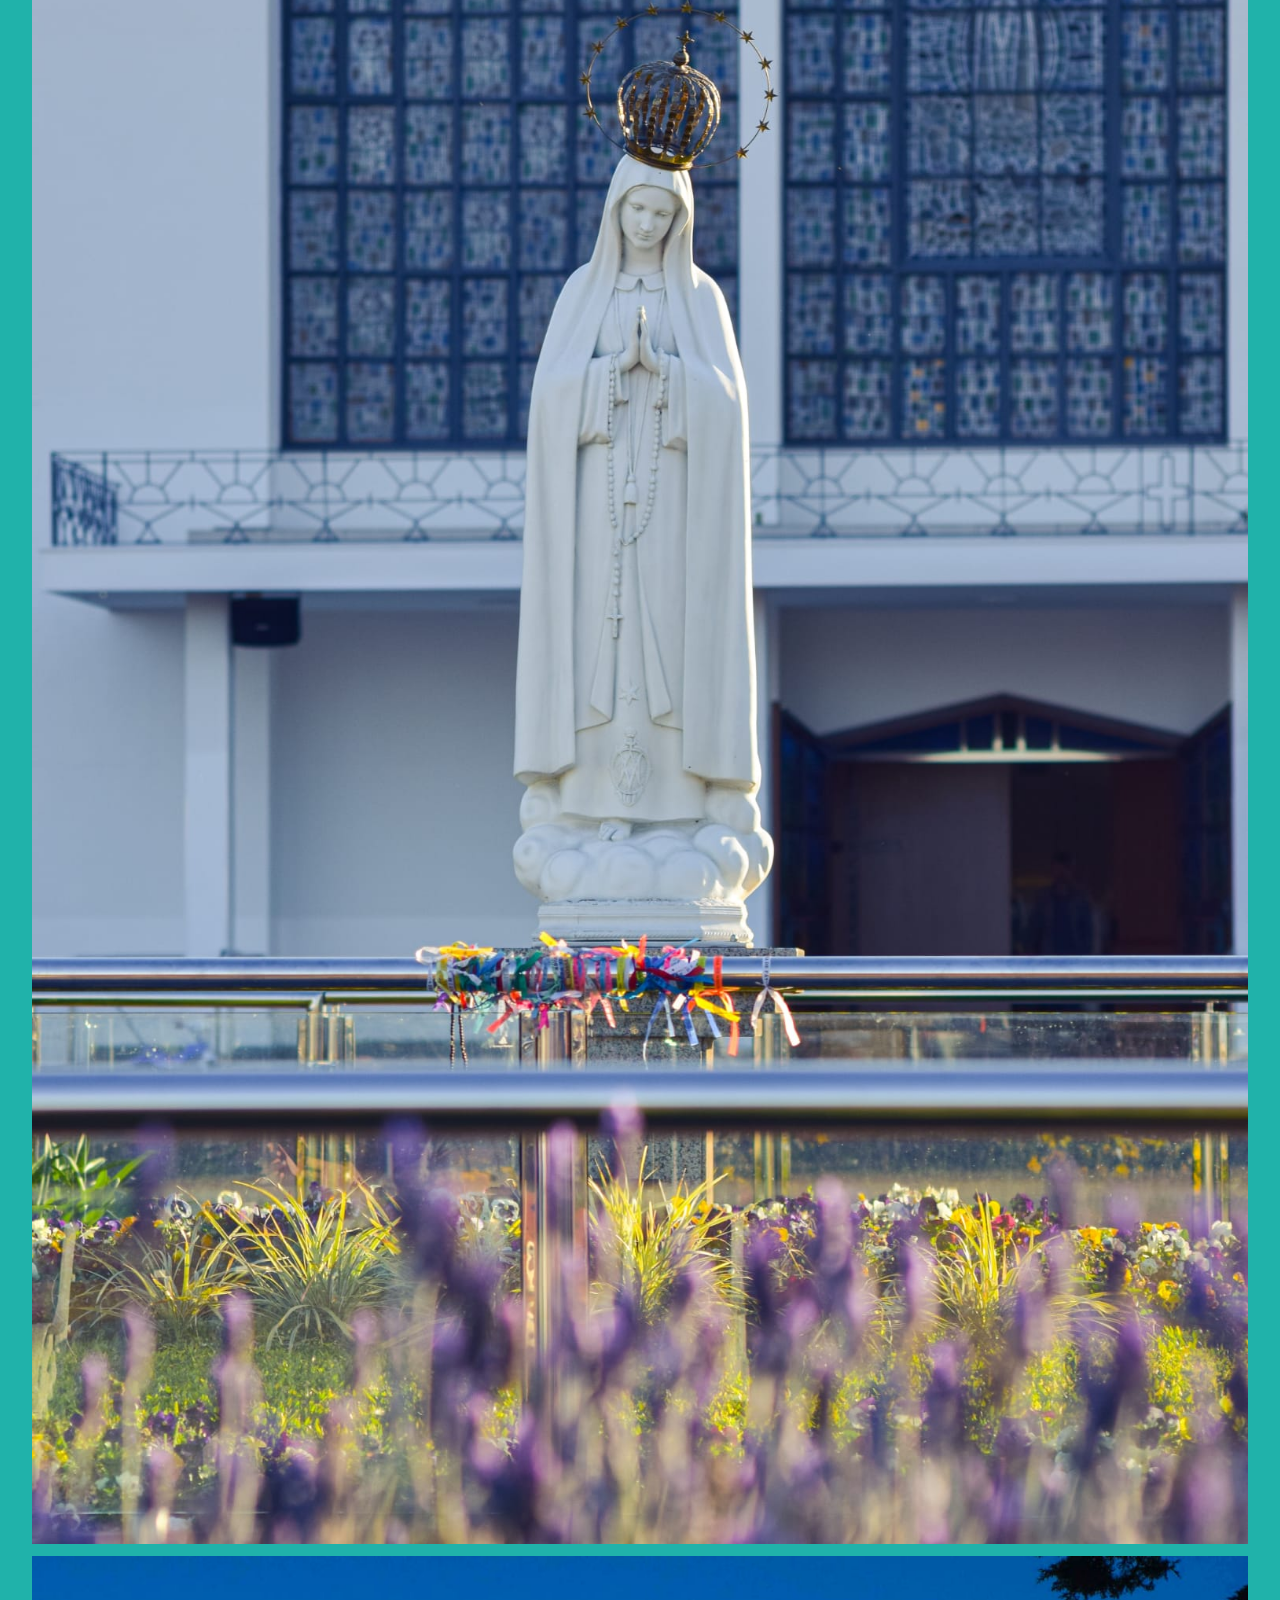
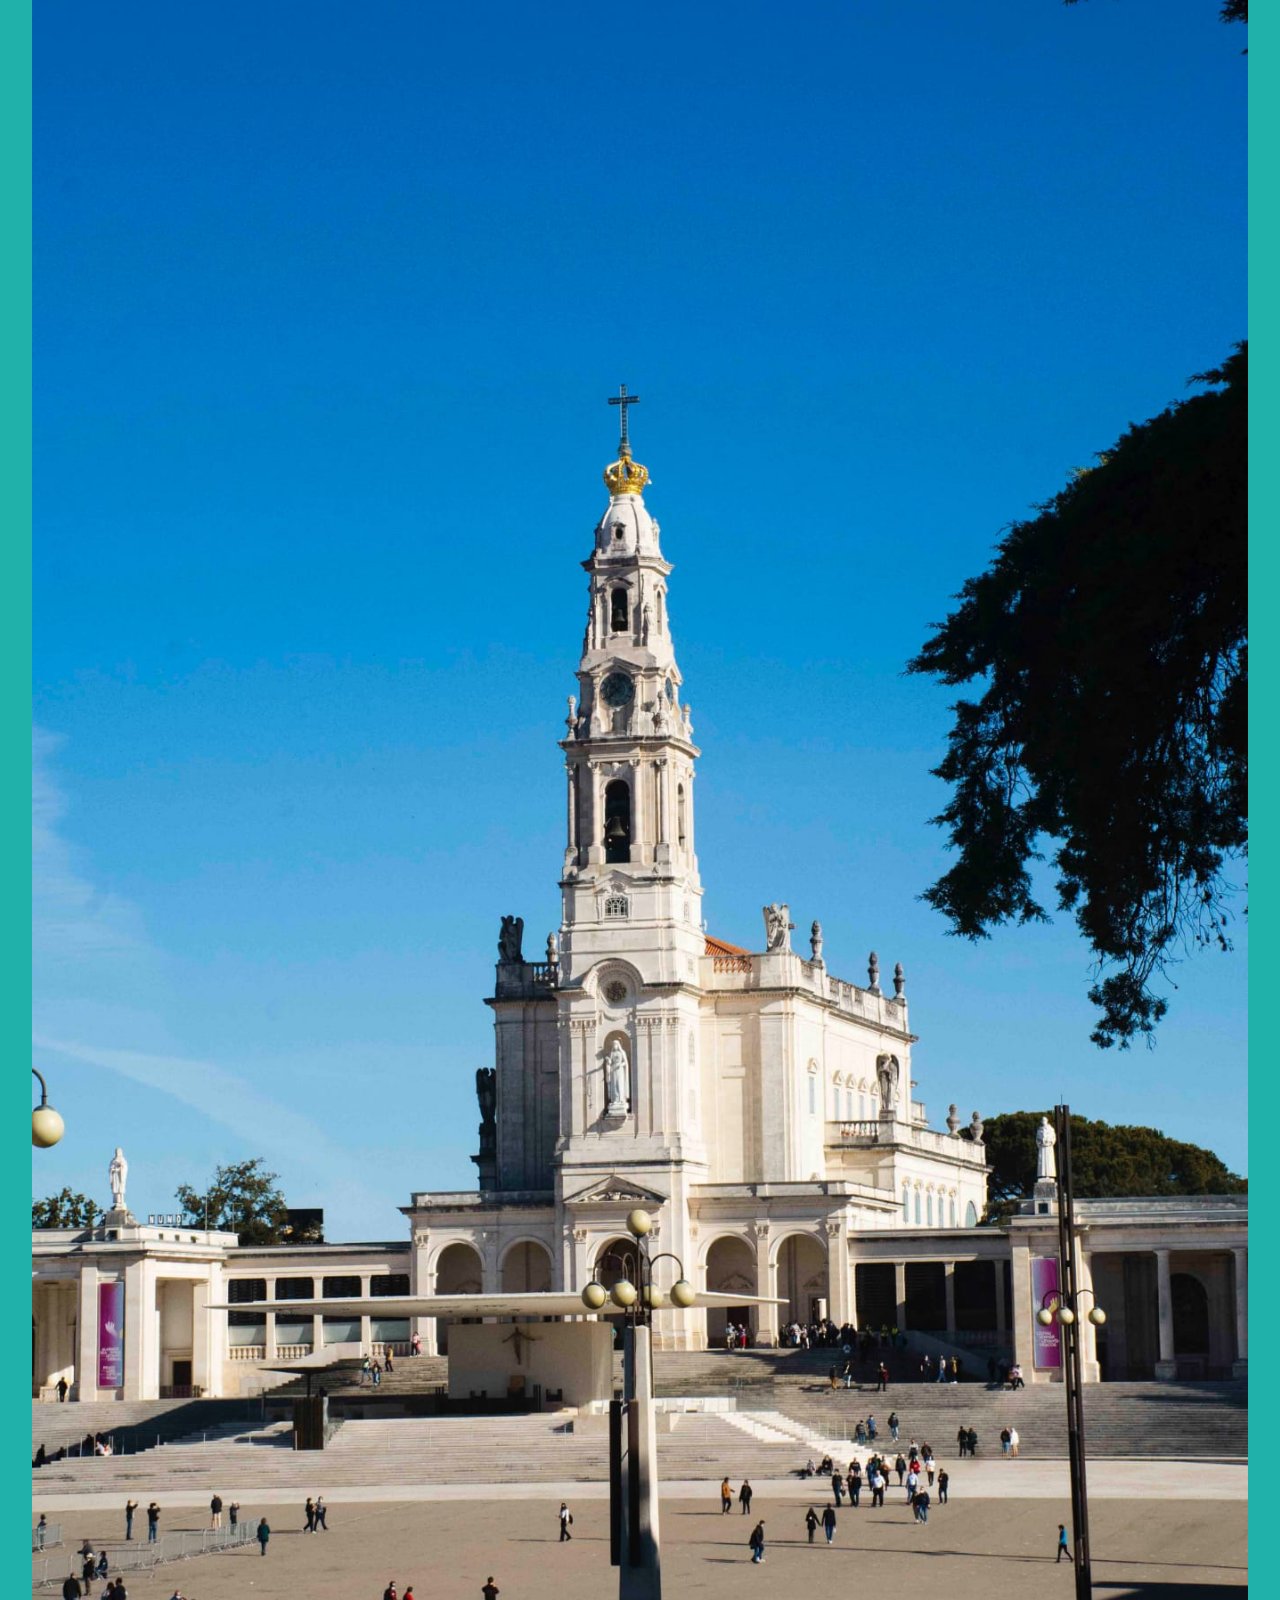
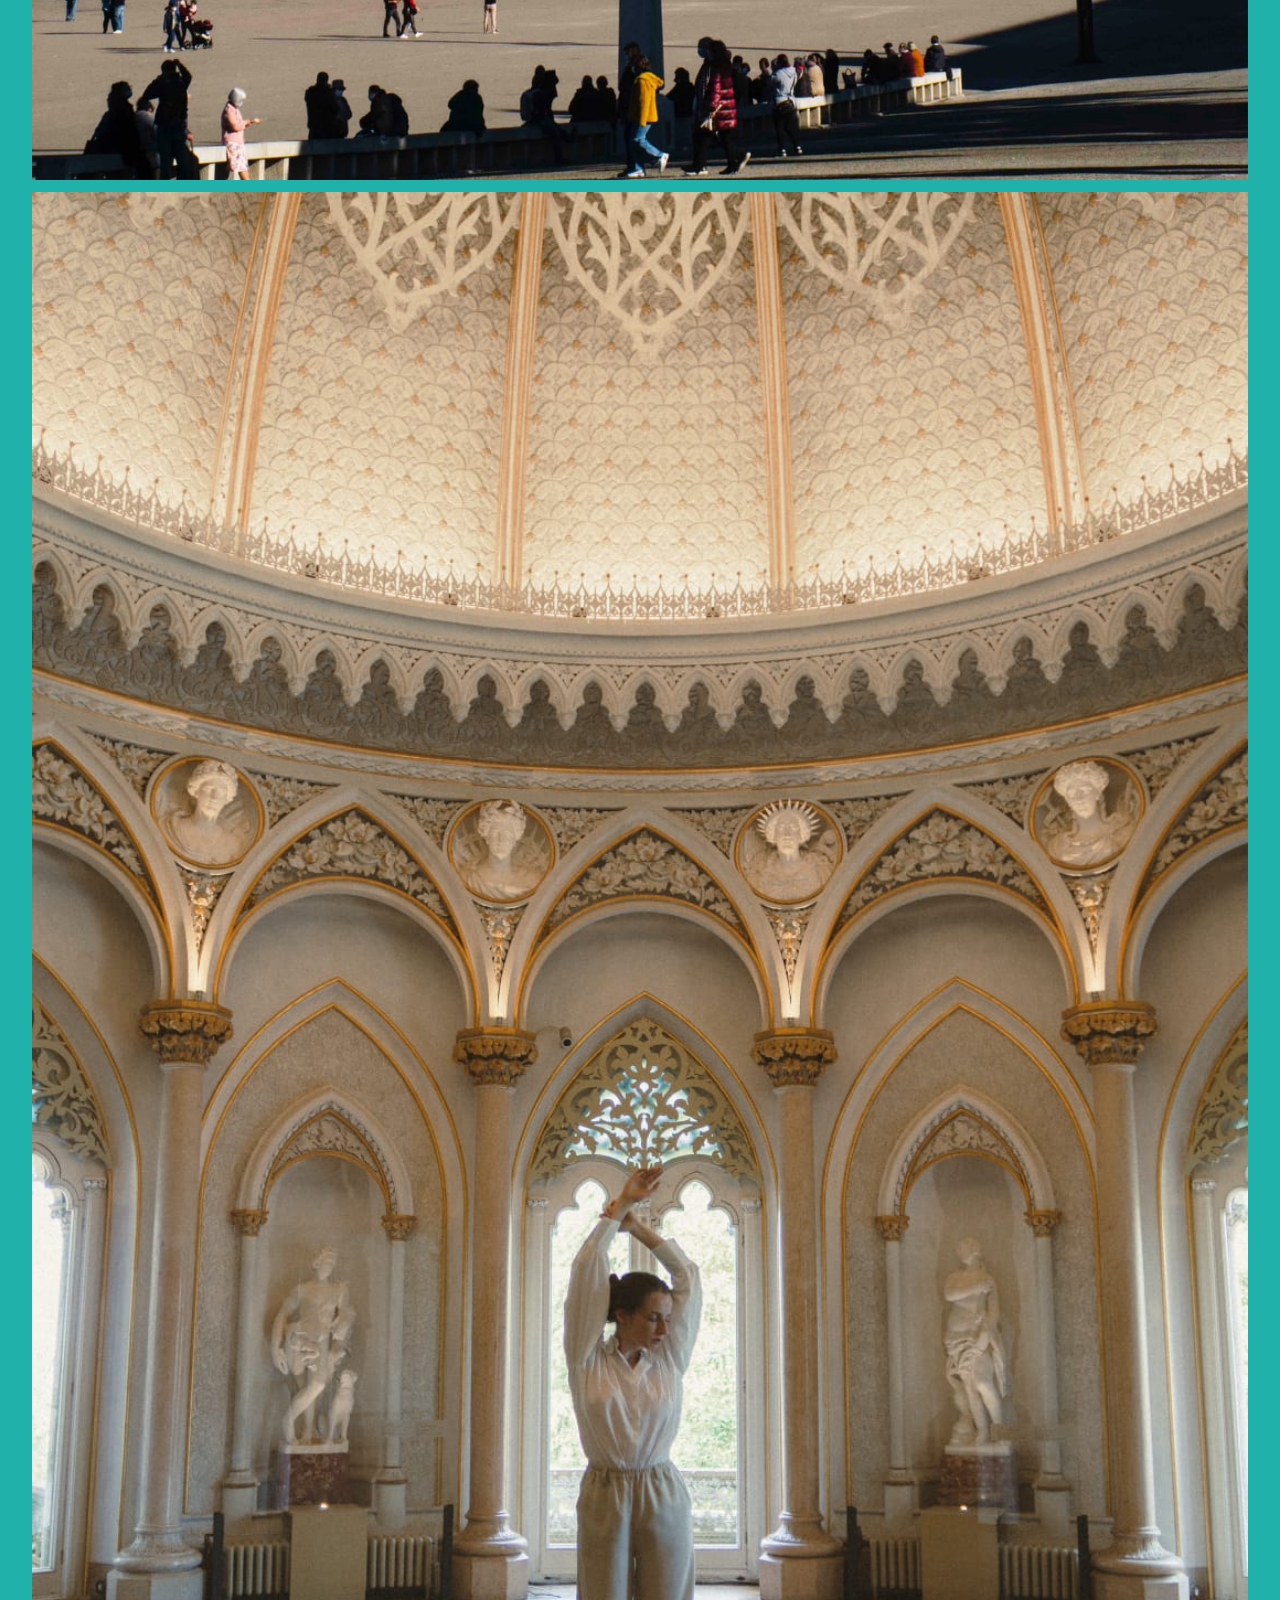
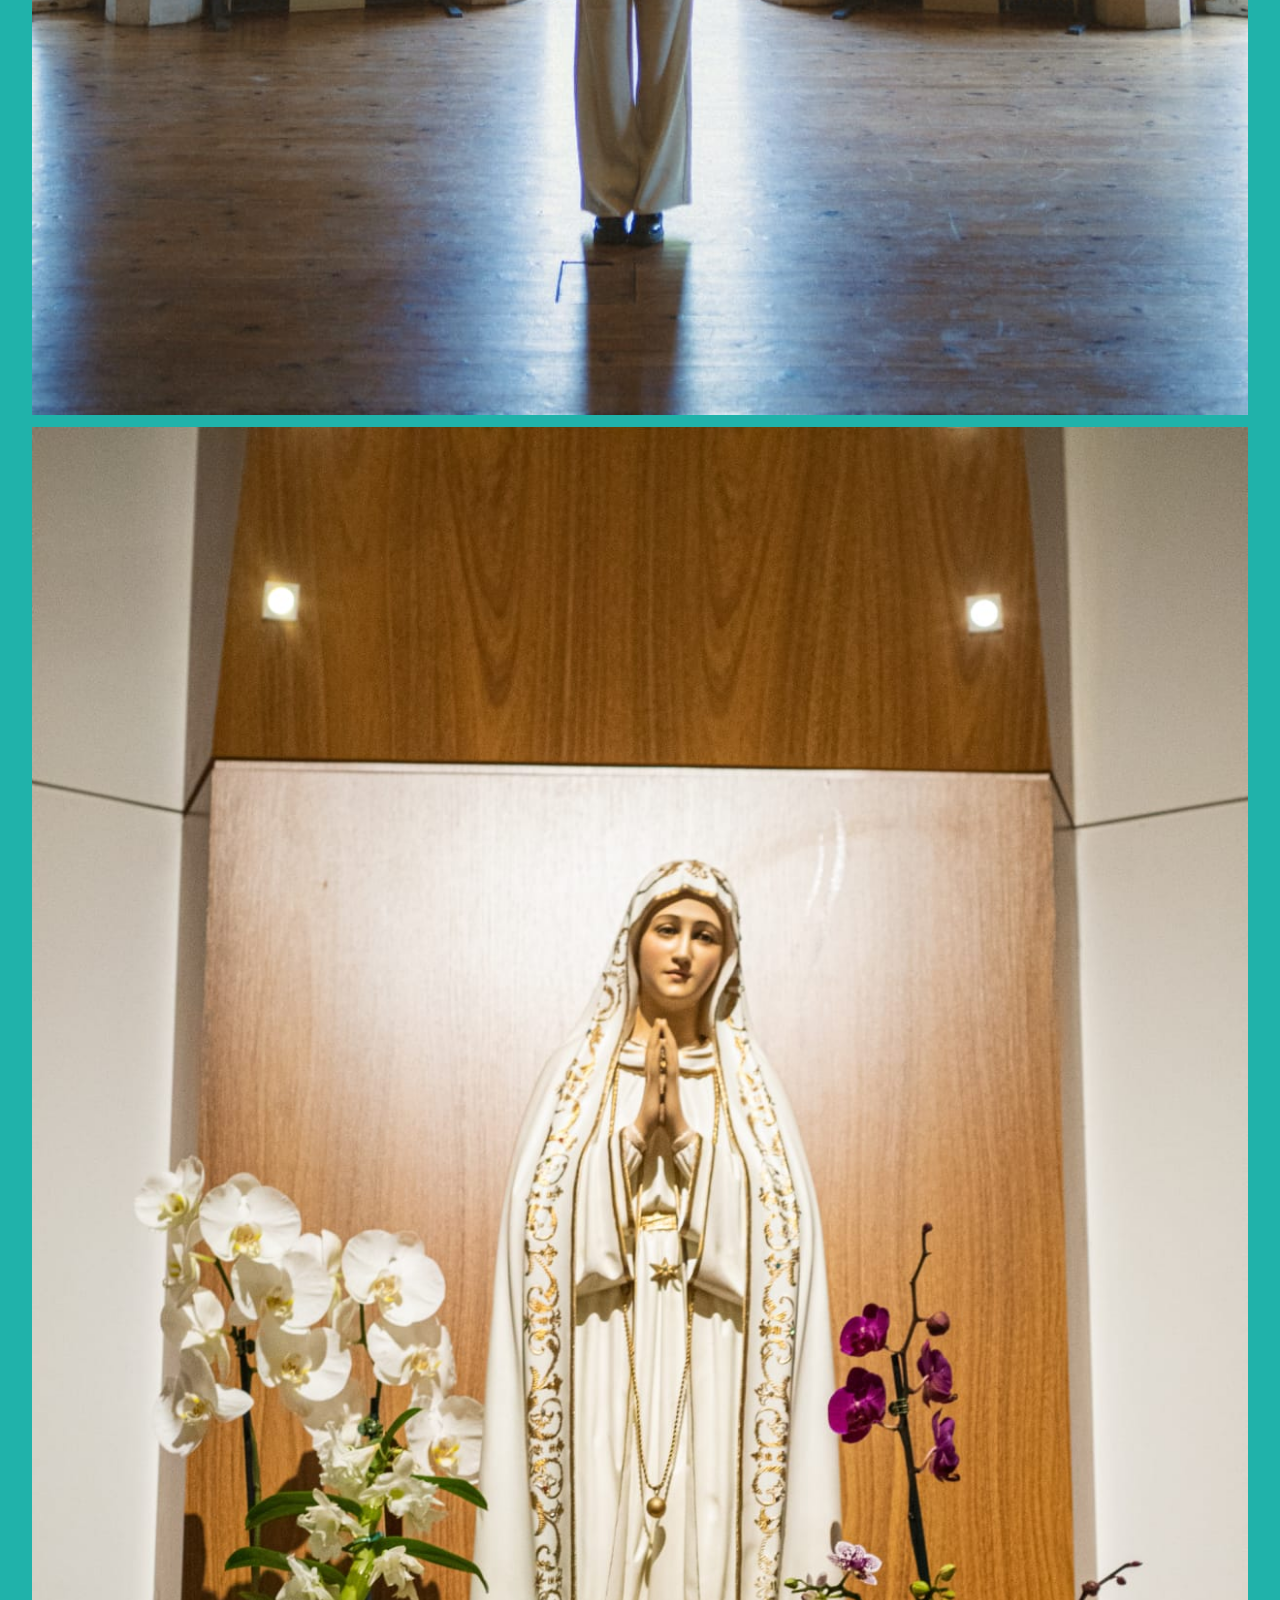
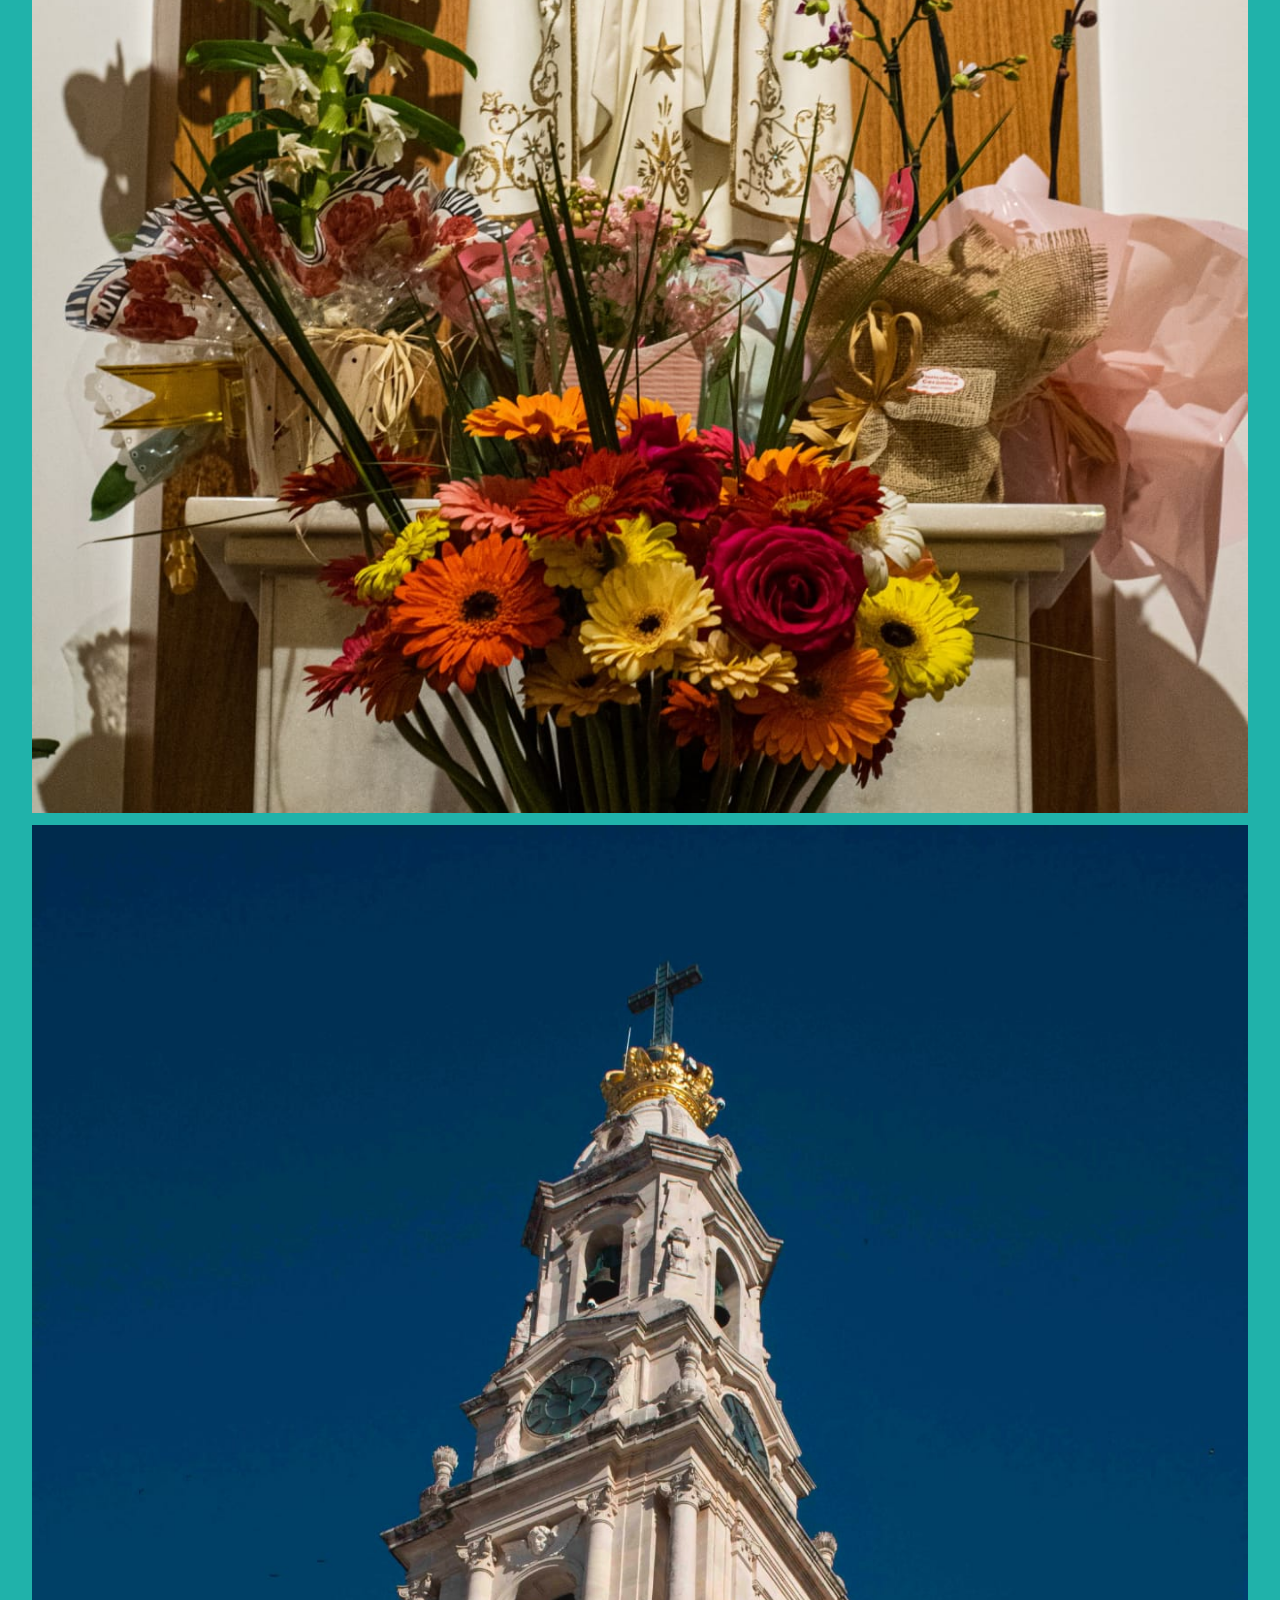
<file: tours.html>
<!DOCTYPE html>
<html lang="en">

<head>
    <meta charset="UTF-8">
    <meta http-equiv="X-UA-Compatible" content="IE=edge">
    <meta name="viewport" content="width=device-width, initial-scale=1.0">
    <link rel="stylesheet" href="styles.css">
    <title>Aman</title>
</head>

<body>
    <!-- navbar -->
    <nav>
        <div class="logo">
            <p>Aman</p>
        </div>
        <ul class="nav-links">
            <li><a href="home.html#">home</a></li>
            <li><a href="home.html#about">about</a></li>
            <li><a href="home.html#tours">tours</a></li>
            <li><a href="home.html#testimonials">testimonials</a></li>
            <li><a href="home.html#contact">contact</a></li>
            <li>+351920016966</li>
        </ul>
        <!--     burger menu -->
        <div class="burger">
            <div class="line1"></div>
            <div class="line2"></div>
            <div class="line3"></div>
        </div>
    </nav>
    <div class="tour-page-btns">
        <button class="tours"><a href="#city-tours">City-tours</a></button>
        <button class="tours"><a href="#golf-tours">Golf-tours</a></button>
        <button class="tours"><a href="#wine-tours">Wine-tours</a></button>
        <button class="tours"><a href="#surf-tours">Surf-tours</a></button>

    </div>



    <section id="city-tours">
        <h1>City Tours</h1>
        <!-- Sintra -->
        <div class="tour-container">
            <div class="tour-description">
                <h3>Sintra</h3>
                <p>Sintra is located 30 minutes away from the Lisbon City Centre. Sintra Palace is more than 900 years of history and  recongnized as Heritage site by UNESCO.  Almost all the Kings and Queens of Portugal spent their time at the Palace. Sintra offers  unbeleiveble landscapes.</p>
            </div>
            <div class="gallery">
                <h3>Gallery</h3>
                <img src="./images/sintra1.jpeg" alt="sintra-pic">
                <img src="./images/sintra2.jpeg" alt="sintra-pic">
                <img src="./images/sintra3.jpeg" alt="sintra-pic">
                <img src="./images/sintra4.jpeg" alt="sintra-pic">
                <img src="./images/sintra5.jpeg" alt="sintra-pic">
            </div>
        </div>

        <!--  Fatima -->
        <div class="tour-container">
            <div class="tour-description">
                <h3>Fatima</h3>
                <p>Fatima is a perfect day trip and a famous Catholic site. Just an hour drive from the Lisbon, You can go back in time and see the holy shrine of Our Lady Fatima.
                    Millions of Pilgrims visit the city every year.</p>
            </div>
            <div class="gallery">
                <h3>Gallery</h3>
                <img src="./images/fatima2.jpeg" alt="fatima-pic">
                <img src="./images/fatima3.jpeg" alt="fatima-pic">
                <img src="./images/fatima1.jpeg" alt="fatima-pic">
                <img src="./images/fatima4.jpeg" alt="fatima-pic">
                <img src="./images/fatima5.jpeg" alt="fatima-pic">
                <img src="./images/fatima6.jpeg" alt="fatima-pic">

            </div>
        </div>

        <!--  Porto -->
        <div class="tour-container">
            <div class="tour-description">
                <h3>Porto</h3>
                <p>Porto is recongnized as World Heritage site by UNESCO.  Porto is famous for its port since 1500.  Historical architecture , bridges and old city marks reminds of Pre- Romans city.</p>
            </div>
            <div class="gallery">
                <h3>Gallery</h3>
                <img src="./images/porto1.jpeg" alt="porto-pic">
                <img src="./images/porto2.jpeg" alt="porto-pic">
                <img src="./images/porto3.jpeg" alt="porto-pic">
                <img src="./images/porto4.jpeg" alt="porto-pic">
                <img src="./images/porto5.jpeg" alt="porto-pic">
                <img src="./images/porto6.jpeg" alt="porto-pic">
                <img src="./images/porto7.jpeg" alt="porto-pic">
                <img src="./images/porto8.jpeg" alt="porto-pic">

            </div>
        </div>
    </section>

    <section id="golf-tours">
        <h1>Golf Tours</h1>
        <div class="tour-container">
            <div class="tour-description">
                <p>From 2014-2019, during the six consecutive years Portugal has been awarded with Best Golf Destination by the  Worlds Golf Awards. Due to excellent weather , there is  no better Golf destination. From Noth to South , Portugal is equipped with one of the best Golf Courses in the World.</p>
            </div>
            <div class="gallery">
                <h3>Gallery</h3>
                <img src="./images/golf1.jpeg" alt="golf-pic">
                <img src="./images/golf2.jpeg" alt="golf-pic">
                <img src="./images/golf3.jpeg" alt="golf-pic">
                <img src="./images/golf4.jpeg" alt="golf-pic">
                <img src="./images/golf5.jpeg" alt="golf-pic">

            </div>
        </div>

    </section>


    <!--  Wine-tours -->
    <section id="wine-tours">
        <h1>Wine Tours</h1>
        <div class="tour-container">
            <div class="tour-description">
                <p>Due to climate , Portugal enjoys one of the best wines in the world. Vinhos de Portugal are internationally recongnized with unique characteristics.</p>
            </div>
            <div class="gallery">
                <h3>Gallery</h3>
                <img src="./images/wine1.jpeg" alt="wine-pic">
                <img src="./images/wine2.jpeg" alt="wine-pic">
                <img src="./images/wine3.jpeg" alt="wine-pic">
                <img src="./images/wine4.jpeg" alt="wine-pic">
                <img src="./images/wine5.jpeg" alt="wine-pic">
                <img src="./images/wine6.jpeg" alt="wine-pic">
                <img src="./images/wine7.jpeg" alt="wine-pic">

            </div>
        </div>
    </section>

    <!--  Surf-tours -->
    <section id="surf-tours">
        <h1>Surf Tours</h1>
        <div class="tour-container">
            <div class="tour-description">
                <p>Portugal is a Surf Friendly Country. According to Guiness World Record, the highest wave surfed 26.21m was back in 2020.
                    There are many surfing spots like Costa da Caparica, Ericera, Peniche, Figueira da Foz and Nazare</p>
            </div>
            <div class="gallery">
                <h3>Gallery</h3>
                <img src="./images/surf1.jpeg" alt="surf-pic">
                <img src="./images/surf2.jpeg" alt="surf-pic">
                <img src="./images/surf3.jpeg" alt="surf-pic">
                <img src="./images/surf4.jpeg" alt="surf-pic">

            </div>
        </div>
    </section>

    <footer>
        <div class="my-details">
            <p>Email : amanraza990@gmail.com</p>
            <p>Phone : +351920016966</p>
        </div>

        <ul>
            <li>copyrights reserved 2022</li>
            <li>website by asif ali</li>
        </ul>
    </footer>
    <script src="burger.js"></script>
</body>

</html>
</file>
<file: styles.css>
* {
  padding: 0;
  margin: 0;
}

@import url("https://fonts.googleapis.com/css2?family=Poppins&display=swap");

body {
  background-color: lightseagreen;
  font-family: "Poppins", sans-serif;
}

/* Navbar */
nav {
  height: 7vh;
  display: flex;
  justify-content: space-between;
  background-color: lightseagreen;
  color: white;
  padding: 0 1.2rem;
  position: fixed;
  inset: 0 0 auto;
  align-items: center;
  z-index: 100;
}

.nav-links {
  display: flex;
  list-style: none;
}

.nav-links a {
  color: #fff;
  text-decoration: none;
}

.nav-links li {
  padding: 1.5rem 2rem;
}

.logo p {
  font-size: 1.5rem;
}

h1 {
  font-weight: bold;
  text-transform: capitalize;
  color: black;
  text-decoration: none;
  font-size: 2rem;
  text-align: center;
}

h3 {
  font-size: 1.3rem;
  text-transform: capitalize;
  font-weight: bold;
}

h4 {
  font-size: 1rem;
  text-transform: capitalize;
  font-weight: bold;
}

p {
  opacity: 0.9;
}

/* burger menu nav */

.burger div {
  width: 25px;
  height: 3px;
  background-color: rgb(226, 226, 226);
  margin: 5px;
  transition: all 0.4s ease;
}

.burger {
  display: none;
}

@media screen and (max-width: 768px) {
  .nav-links {
    position: absolute;
    right: 0px;
    top: 7vh;
    height: 75vh;
    background-color: lightseagreen;
    color: #ffff;
    display: flex;
    flex-direction: column;
    width: 75%;
    align-items: center;
    transform: translateX(100%);
    transition: transform 0.5s ease-in;
    font-size: 1.2rem;
    text-transform: uppercase;
    letter-spacing: 2px;
  }

  .nav-links li {
    opacity: 0;
  }

  .burger {
    display: block;
    cursor: pointer;
  }

  .logo {
    font-size: 2rem;
    letter-spacing: 3px;
    text-transform: uppercase;
  }
}

.nav-active {
  transform: translateX(0%);
}

@keyframes navLinkFade {
  from {
    opacity: 0;
    transform: translateX(50px);
  }

  to {
    opacity: 1;
    transform: translateX(0px);
  }
}

.toggle .line1 {
  transform: rotate(-45deg) translate(-5px, 6px);
}

.toggle .line2 {
  opacity: 0;
}

.toggle .line3 {
  transform: rotate(45deg) translate(-5px, -6px);
}

/* hero */

#hero {
  background-image: url("./images/shrey-kanabar-wha-FXTtyok-unsplash.jpg");
  background-size: auto 100vh;
  height: 100vh;
  text-transform: uppercase;
}

.hero-container {
  padding: 1.5rem;
}

#hero h2 {
  color: #fff;
  font-size: 3.4rem;
  background-color: transparent;
  padding-top: 4rem;
}



.hero-btn {
  margin-top: 4rem;
  height: 2.5rem;
  width: 10rem;
  background-color: white;
  border-radius: 5px;
  border: none;
  font-size: 1rem;
  text-transform: uppercase;
  margin-bottom: 2rem;
  font-weight: bolder;
}

button a {
  text-decoration: none;
  color: black;
}

/* cookies */

.container{
  width: 85%;
  margin: auto;
}

.subcontainer{
  width: 85%;
  margin: auto;
}

#cookies{
  text-align: center;
  width: 100%;
  position: fixed;
  bottom: 0;
  color: black;
  background-color: #fff;
  z-index: 1;
  display: none;
}

.cookies{
 padding: 1rem;
  min-height: 70px;
  display: flex;
  justify-content: center;
  align-items: center;
  flex-wrap: wrap;
  gap: 10px;
}

.cookies a{
  color: lightseagreen;
  font-weight: 500;
  text-decoration: none;
  
}

#cookies-btn{
  border-radius: 5px;
  padding: 10px 15px;
  font-size: 1rem;
  cursor: pointer;
  border: none;
  background-color: lightseagreen;
  color: #fff;
}

/* about section */
#about {
  text-align: center;
  line-height: 1.7rem;
  letter-spacing: 0.4px;
}

#about {
  padding-top: 3rem;
}
.about-container {
  padding: 1rem;
  margin: 1rem;
  background-color: rgb(79, 189, 183);
  border-radius: 5px;
}
.driver-info img {
  border-radius: 50%;
}
.driver-info p {
  padding-top: 0.5rem;
  opacity: 0.9;
}

/* tours section */

.tour-description {
  padding: 1rem;
  margin: 1rem;
  background-color: rgb(79, 189, 183);
  line-height: 1.7rem;

  text-align: center;
}

.algarve-description h4 {
  padding: 1rem;
}

#tours {
  text-align: center;
  letter-spacing: 0.4px;
  padding-top: 3rem;
}
.gallery img {
  height: 100%;
  width: 95vw;
  margin: 0.25rem;
}

.gallery {
  text-align: center;
}

.more-tours-btn {
  height: 2.5rem;
  width: 15rem;
  font-size: 1rem;
  text-transform: uppercase;
  border: none;
  border-radius: 5px;
  margin-top: 1rem;
  font-weight: bolder;
}

/* more tours page */

.tour-page-btns {
  margin-top: 2.9rem;
  position: fixed;
  display: flex;
  z-index: 1;
}

.tour-page-btns button {
  background-color: white;
  height: 3rem;
  width: 25vw;
  border-top: none;
  border-bottom: none;
  border-right: 1px solid lightseagreen;
  border-left: 1px solid lightseagreen;
  display: flex;
  justify-content: center;
  align-items: center;
}

.tour-page-btns button a {
  color: black;
  text-transform: capitalize;
  font-weight: bolder;
  
}

#city-tours {
  padding-top: 6rem;
}

#golf-tours {
  padding-top: 5.5rem;
}

#wine-tours {
  padding-top: 5.5rem;
}

#surf-tours {
  padding-top: 5.5rem;
}

/* testimonials section */

#testimonials {
  text-align: center;
  line-height: 1.5rem;
  padding-top: 3rem;
}

.testimonials-container {
  margin: 1.5rem;
}

.testimonial-card {
  background-color: rgb(79, 189, 183);
  margin-bottom: 1rem;
  padding: 1.5rem;
  line-height: 1.5rem;
  letter-spacing: 0.5px;
}

hr {
  border: 1px solid lightslategray;
}

.testimonial-title {
  padding-top: 1rem;
  font-size: 1.3rem;
  font-weight: bolder;
}

/* contact section */

#contact {
  padding: 1rem;
  padding-top: 3rem;
}

/* contact form  */
.contact-form {
  font-size: 1.2rem;
  display: flex;
  flex-direction: column;
  padding: 1rem;
  justify-content: flex-start;
  line-height: 2rem;
  margin-top: 1.5rem;
  background-color: lightseagreen;
  color: black;
}

.contact-form input {
  font-size: 1.5rem;
  height: 2rem;
  background-color: lightseagreen;
  border: none;
  border-bottom: 2px solid black;
}

input #name {
  color: black;
}

textarea {
  margin-top: 5px;
  background-color: lightseagreen;
  border: 2px solid black;
  font-size: 1.1rem;
}

.submit-btn {
  margin-top: 5px;
  height: 2rem;
  border-radius: 5px;
  border: none;
  color: black;
  background-color: white;
  font-size: 1.2rem;
  font-weight: bold;
}

/* footer section  */

footer {
  background-color: lightseagreen;
  display: flex;
  justify-content: center;
  flex-direction: column;
  text-align: center;
  padding-top: 2rem;
}

footer h1 {
  text-align: center;
}

footer ul {
  padding: 1rem;
  text-align: center;
}

li {
  list-style: none;
}
</file>
